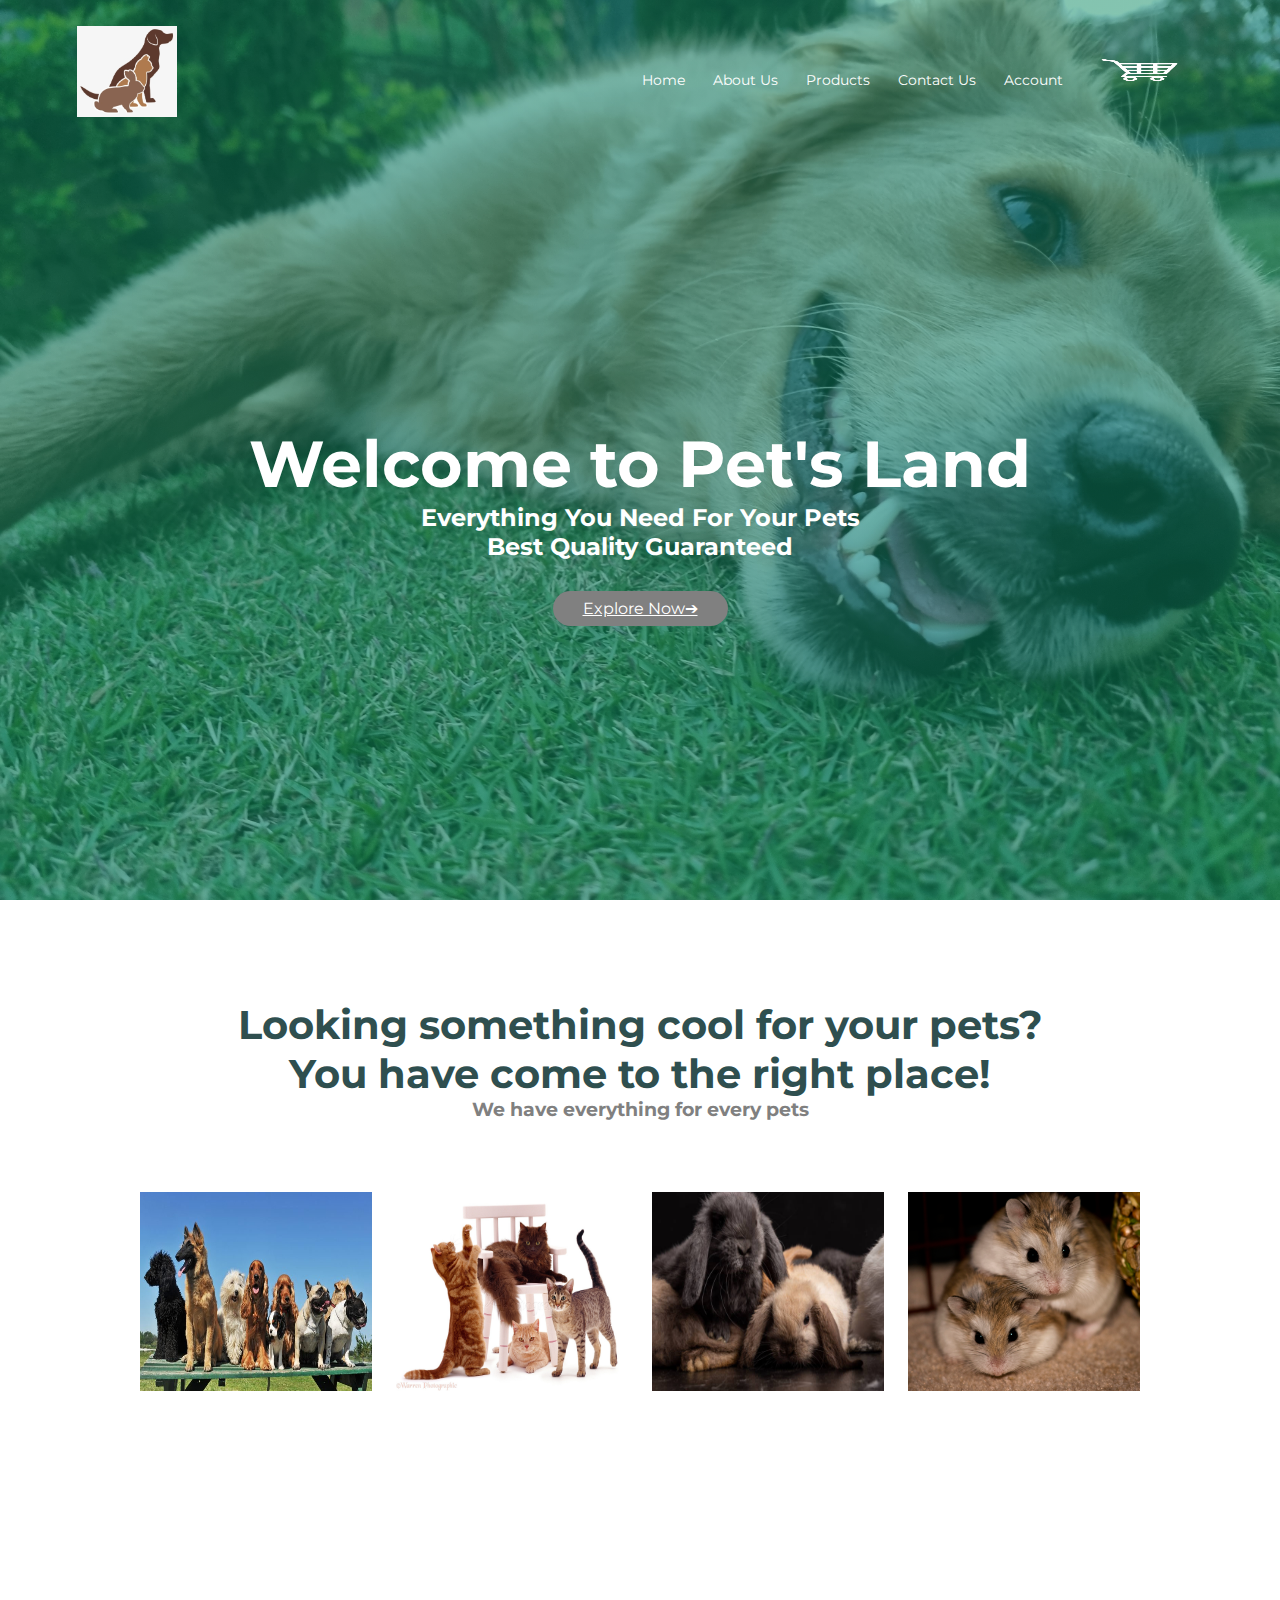
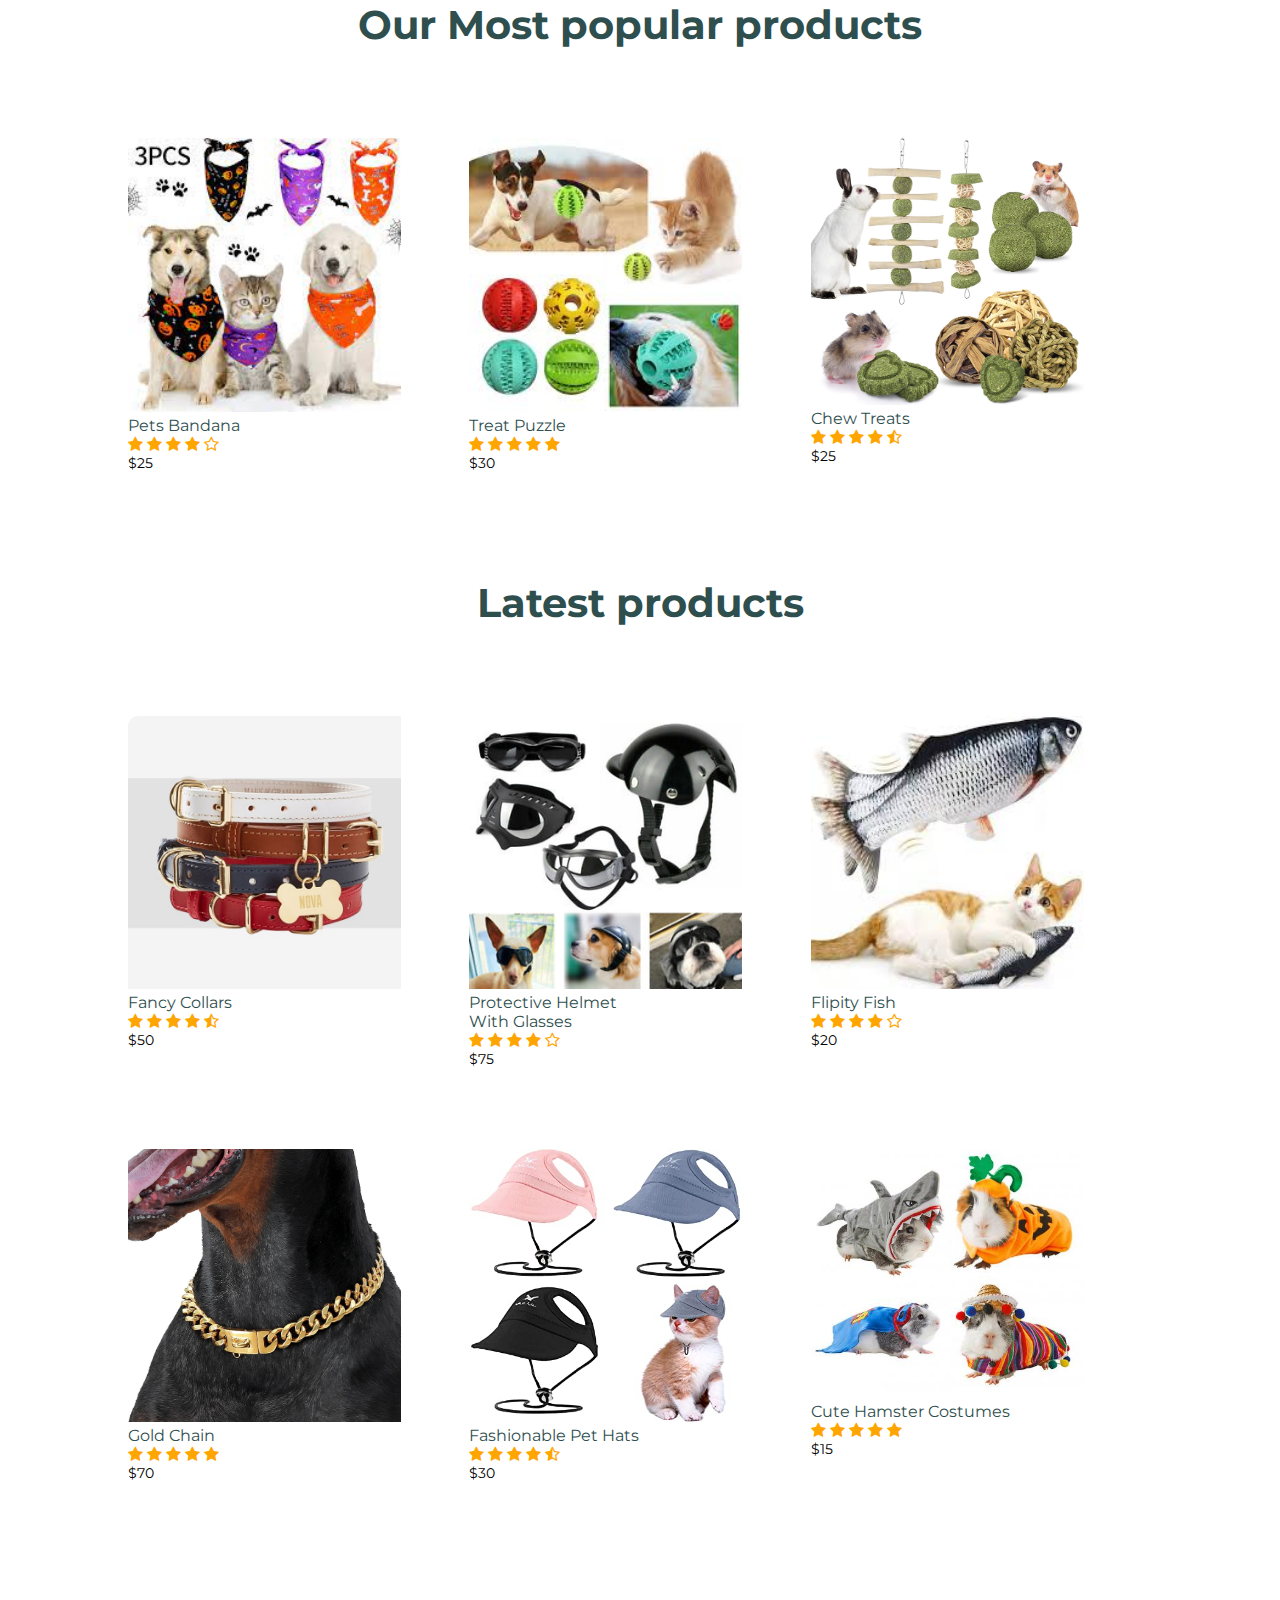
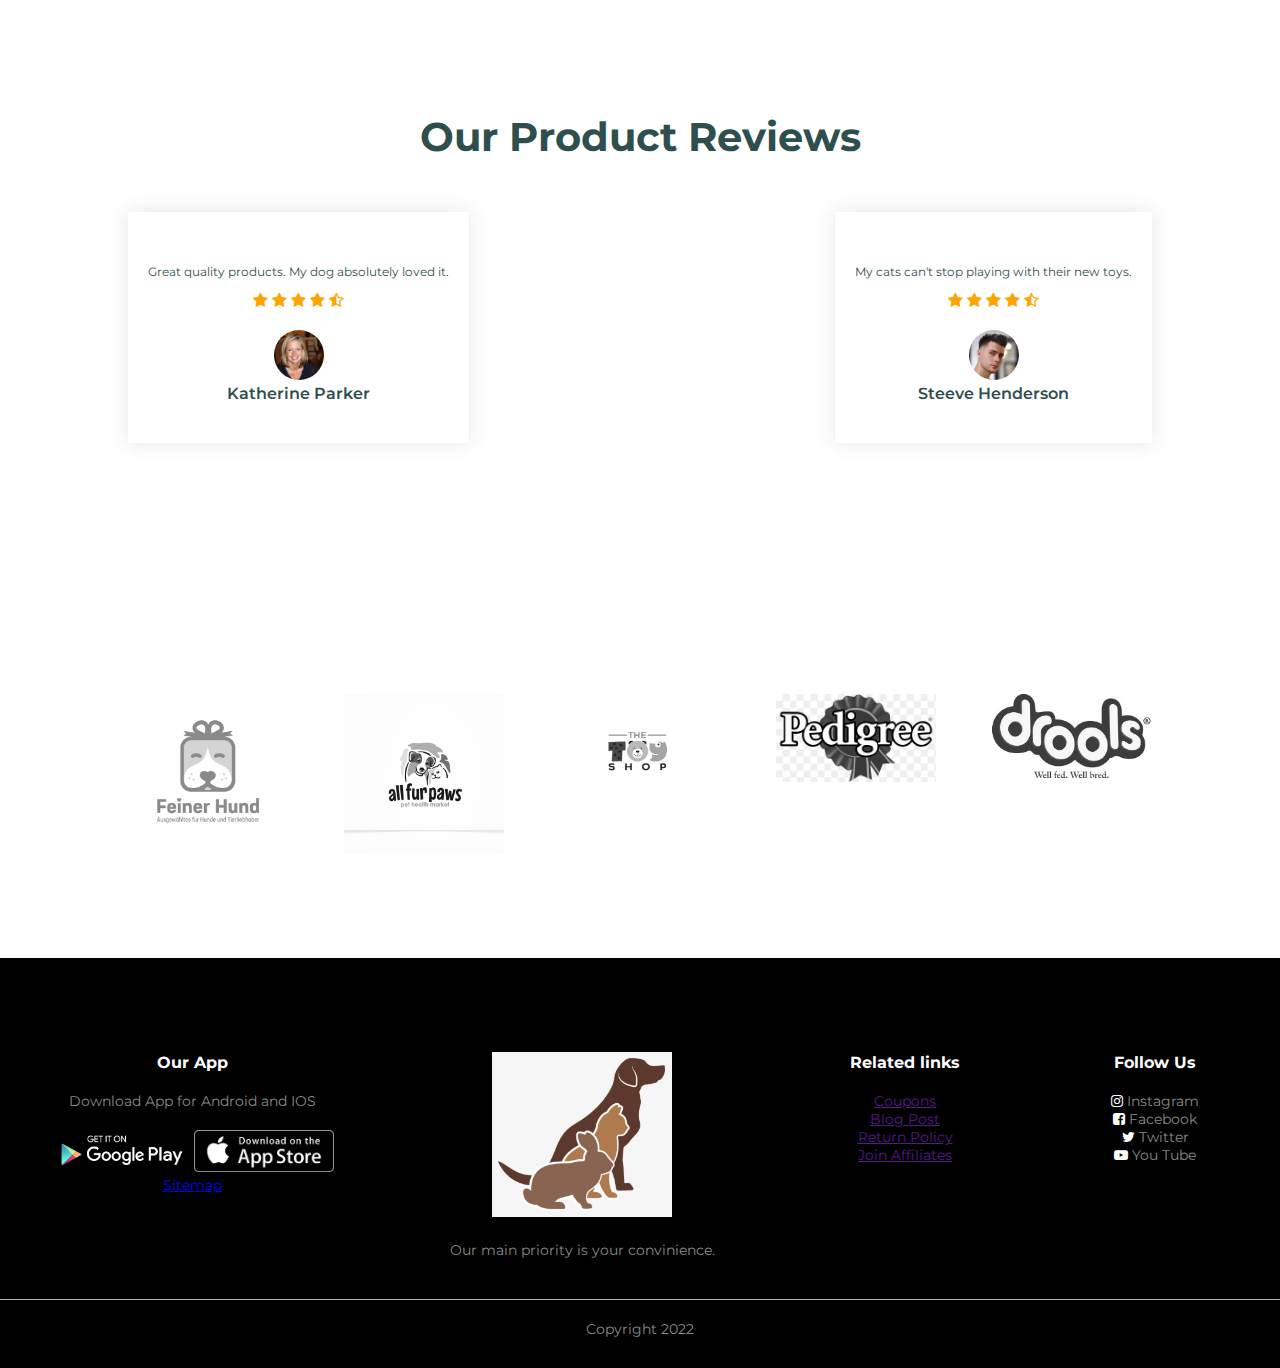
<file: website/index.html>
<!DOCTYPE html>
<html lang ="en">
    <head>
        <meta charset="utf-8">
        <meta http-equiv="X-UA-Compatible" content="IE=edge">
        <meta name="viewport" content="width-device-width, initial-scale=1.0">
        <meta name="author" content="Pramada Shrestha">
        <link rel="stylesheet" href="style.css">
        <link rel="preconnect" href="https://fonts.googleapis.com">
        <link rel="preconnect" href="https://fonts.gstatic.com" crossorigin>
        <link href="https://fonts.googleapis.com/css2?family=Montserrat:wght@500&display=swap" rel="stylesheet">
        <link rel="stylesheet" href="https://stackpath.bootstrapcdn.com/font-awesome/4.7.0/css/font-awesome.min.css">

        <link  rel="stylesheet"  href="https://cdn.jsdelivr.net/npm/swiper@8/swiper-bundle.min.css"/>
        <title>Pets Land</title>
    </head>

    <body>
        <section class="header">
            <nav>
            <a href="index.html"><img src="images/logo.png"></a>
         
            <div class ="navlinks" id="navLinks">
                <i class="fa fa-times" onclick="hideMenu()"></i>
                
                <ul>
                <li><a href="index.html">Home</a></li>
                <li><a href="about.html">About Us</a></li>
                <li><a href="gallery.html">Products</a></li>
                <li><a href="contact.html">Contact Us</a></li>
                <li><a href="account.html">Account</a></li> 
                <li><a href="cart.html"><img src="images/filnalcart.png" width="30px" height="30px"></a></li>
                </ul>
                
            </div>
                
                <i class="fa fa-bars"  onclick="showMenu()"></i>
                
            </nav>
            

            <div class="text-box">
                <h1>Welcome to Pet's Land</h1>
                <h2>Everything You Need For Your Pets<br>
                Best Quality Guaranteed</h2>
                <a href="gallery.html" class="btn">Explore Now&#10132;</a>
            </div>
        </section>

        <section class="pets">
            <h1 style="color:darkslategrey;"> Looking something cool for your pets?<br>You have come to the right place!</h1>
            <h3 style="color:grey;"> We have everything for every pets</h3>
            <div class="row">
                <div class="pets-col">

                    <img src="images/allp.jpg">
                    
                </div>
                <div class="pets-col">
                    
                    <img src="images/allc.jpg">
                    
                </div>
                <div class="pets-col">
                    
                    <img src="images/allr.jpg">
                    
                </div>
                <div class="pets-col">
                    
                    <img src="images/allh.jpg">
                    
                </div>
            </div>
        </section>
        <br>
        <br>


        

        <section class="accessories">
            <h1 align="center" style="color:darkslategrey;">Our Most popular products</h1>
            <br>
            <br>
            <div class="row">

                <div class="accessories-col">
                    <img src="images/da2.jpg">
                    <h4>Pets Bandana</h4>
                    <div class="rating">
                        <i class="fa fa-star" ></i>
                        <i class="fa fa-star" ></i>
                        <i class="fa fa-star" ></i>
                        <i class="fa fa-star" ></i>
                        <i class="fa fa-star-o" ></i>
                    </div>
                    <p>$25</p>

                    <div class="layer">
                        <h2>Shop Now</h2>
                    </div>
                    
                </div>
                <div class="accessories-col">
                    <img src="images/toy6.jpg">
                    <h4>Treat Puzzle</h4>
                    <div class="rating">
                        <i class="fa fa-star" ></i>
                        <i class="fa fa-star" ></i>
                        <i class="fa fa-star" ></i>
                        <i class="fa fa-star" ></i>
                        <i class="fa fa-star" ></i>
                    </div>
                    <p>$30</p>

                    <div class="layer">
                        <h2>Shop Now</h2>
                    </div>
                    
                </div>
                <div class="accessories-col">
                    <img src="images/toy7.jpg">
                    <h4>Chew Treats</h4>
                    <div class="rating">
                        <i class="fa fa-star" ></i>
                        <i class="fa fa-star" ></i>
                        <i class="fa fa-star" ></i>
                        <i class="fa fa-star" ></i>
                        <i class="fa fa-star-half-o"></i>
                    </div>
                    <p>$25</p>

                    <div class="layer">
                        <h2>Shop Now</h2>
                    </div>
                    
                </div>
            </div>
            <br>
            <br>
            <br>
            <br>
            

            <h1 align="center" style="color:darkslategrey;">Latest products</h1>
            <br>
            <br>
            <div class="row">

                <div class="accessories-col">
                    <img src="images/b4.jpg">
                    <h4>Fancy Collars</h4>
                    <div class="rating">
                        <i class="fa fa-star" ></i>
                        <i class="fa fa-star" ></i>
                        <i class="fa fa-star" ></i>
                        <i class="fa fa-star" ></i>
                        <i class="fa fa-star-half-o"></i>
                    </div>
                    <p>$50</p>

                    <div class="layer">
                        <h2>Shop Now</h2>
                    </div>
                    
                </div>
                <div class="accessories-col">
                    <img src="images/da4.jpg">
                    <h4>Protective Helmet<br>
                    With Glasses</h4>
                    <div class="rating">
                        <i class="fa fa-star" ></i>
                        <i class="fa fa-star" ></i>
                        <i class="fa fa-star" ></i>
                        <i class="fa fa-star" ></i>
                        <i class="fa fa-star-o" ></i>
                    </div>
                    <p>$75</p>

                    <div class="layer">
                        <h2>Shop Now</h2>
                    </div>
                    
                </div>
                <div class="accessories-col">
                    <img src="images/toy4.jpg">
                    <h4>Flipity Fish</h4>
                    <div class="rating">
                        <i class="fa fa-star" ></i>
                        <i class="fa fa-star" ></i>
                        <i class="fa fa-star" ></i>
                        <i class="fa fa-star" ></i>
                        <i class="fa fa-star-o"></i>
                    </div>
                    <p>$20</p>

                    <div class="layer">
                        <h2>Shop Now</h2>
                    </div>
                    
                </div>
            </div>
            
            <div class="row">

                <div class="accessories-col">
                    <img src="images/c1.jpg">
                    <h4>Gold Chain</h4>
                    <div class="rating">
                        <i class="fa fa-star" ></i>
                        <i class="fa fa-star" ></i>
                        <i class="fa fa-star" ></i>
                        <i class="fa fa-star" ></i>
                        <i class="fa fa-star" ></i>
                    </div>
                    <p>$70</p>

                    <div class="layer">
                        <h2>Shop Now</h2>
                    </div>
                    
                </div>
                <div class="accessories-col">
                    <img src="images/hat3.jpg">
                    <h4>Fashionable Pet Hats</h4>
                    <div class="rating">
                        <i class="fa fa-star" ></i>
                        <i class="fa fa-star" ></i>
                        <i class="fa fa-star" ></i>
                        <i class="fa fa-star" ></i>
                        <i class="fa fa-star-half-o"></i>
                    </div>
                    <p>$30</p>

                    <div class="layer">
                        <h2>Shop Now</h2>
                    </div>
                    
                </div>
                <div class="accessories-col">
                    <img src="images/hd1.jpg">
                    <h4>Cute Hamster Costumes</h4>
                    <div class="rating">
                        <i class="fa fa-star" ></i>
                        <i class="fa fa-star" ></i>
                        <i class="fa fa-star" ></i>
                        <i class="fa fa-star" ></i>
                        <i class="fa fa-star" ></i>
                    </div>
                    <p>$15</p>

                    <div class="layer">
                        <h2>Shop Now</h2>
                    </div>
                    
                </div>
            </div>

        </section>

        <section class="reviews">
            <div class="rp">
                <h1 align="center" style="color:darkslategrey;">Our Product Reviews</h1>
                <div class="row">
                    <div class="reviews-col">
                       
                        <p>Great quality products.
                            My dog absolutely loved it.
                        </p>
                        <div class="rating">
                            <i class="fa fa-star" ></i>
                            <i class="fa fa-star" ></i>
                            <i class="fa fa-star" ></i>
                            <i class="fa fa-star" ></i>
                            <i class="fa fa-star-half-o"></i>
                        </div>
                        <img src="images/per1.jpg">
                        <h3>Katherine Parker</h3>
                    </div>
                    <div class="reviews-col">
                        
                        <p>My cats can't stop playing with their new toys.
                        </p>
                        <div class="rating">
                            <i class="fa fa-star" ></i>
                            <i class="fa fa-star" ></i>
                            <i class="fa fa-star" ></i>
                            <i class="fa fa-star" ></i>
                            <i class="fa fa-star-half-o"></i>
                        </div>
                        <img src="images/per2.jpg">
                        <h3>Steeve Henderson</h3>
                    </div>

                </div>
            </div>
        </section>

        <section class="brands">
            <div class="brand1">
                <div class="row">
                    <div class="col">
                        <img src="images/logob1.png">
                    </div>

                    <div class="col">
                        <img src="images/logob2.png">
                    </div>

                    <div class="col">
                        <img src="images/logob3.jpg">
                    </div>

                    <div class="col">
                        <img src="images/logob4.png">
                    </div>

                    <div class="col">
                        <img src="images/logob5.jpeg">
                    </div>

                </div>
            </div>
        </section>



        <section class="footer">
            <div class="container">
                <div class="row">
                    <div class="f-col1">
                        
                        <h3>Our App</h3>
                        <p>Download App for Android and IOS</p>
                        <div class="app-logo">
                            <img src="images/play1.png">
                            <img src="images/app.png">
                        </div>
                        <a href="sitemap.html">Sitemap</a>
                    </div>
                    <div class="f-col2">
                        <img src="images/logo.png">
                        <p>Our main priority is your convinience.</p>
                    </div>
                    <div class="f-col3">
                        <h3>Related links</h3>
                        <ul>
                            <li><a href="">Coupons</a></li>
                            <li><a href="">Blog Post</a></li>
                            <li><a href="">Return Policy</a></li>
                            <li><a href="">Join Affiliates</a></li>
                        </ul>
                    </div>
                    <div class="f-col4">
                        <h3>Follow Us</h3>
                        <ul>
                            <li><i class="fa fa-instagram"></i> Instagram</li>
                            <li><i class="fa fa-facebook-square"></i> Facebook</li>
                            <li><i class="fa fa-twitter"></i> Twitter</li>
                            <li><i class="fa fa-youtube-play"></i> You Tube</li>
                        </ul>
                    </div>
                </div>
                <hr>
                <p class="cpr">Copyright 2022</p>
            </div>
            
        </section>
        
        <script>
            var navLinks= document.getElementById("navLinks");
            function showMenu(){
                navLinks.style.right="0";
            }
            function hideMenu(){
                navLinks.style.right="-200px"
            }
        </script>
        
        </script>
    </body>
</html>
</file>
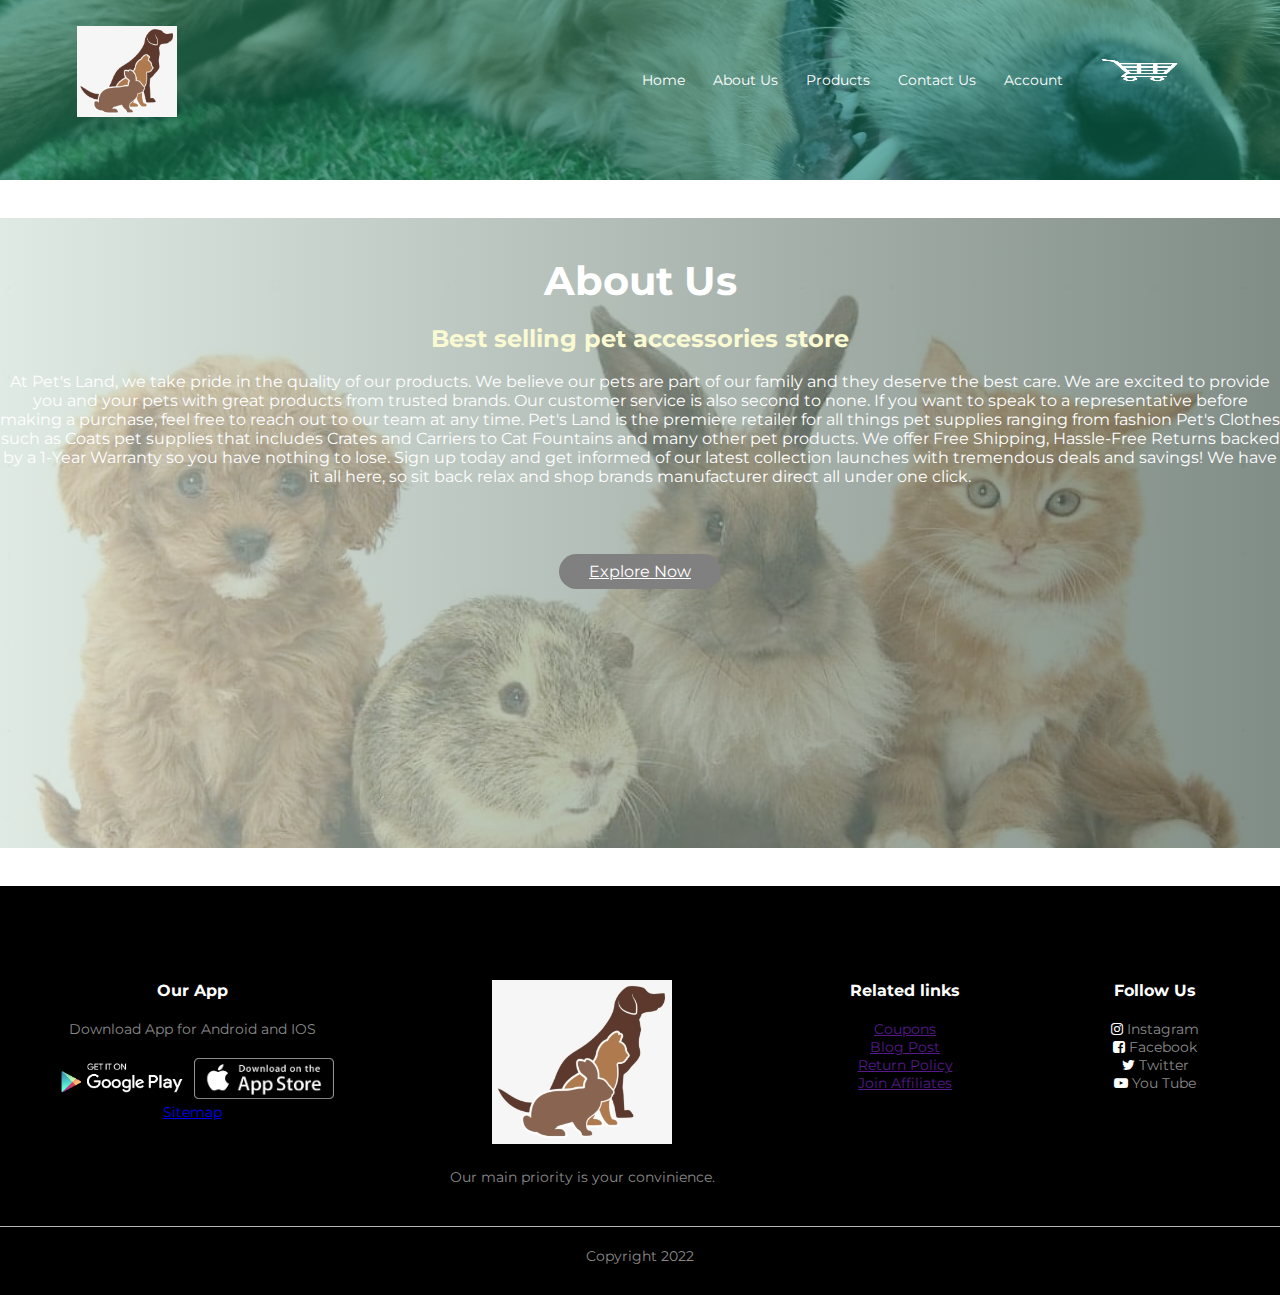
<file: website/about.html>
<!DOCTYPE html>
<html lang ="en">
    <head>
        <meta charset="utf-8">
        <meta http-equiv="X-UA-Compatible" content="IE=edge">
        <meta name="viewport" content="width-device-width, initial-scale=1.0">
        <meta name="author" content="Pramada Shrestha">
        <link rel="stylesheet" href="stylep.css">
        <link rel="preconnect" href="https://fonts.googleapis.com">
        <link rel="preconnect" href="https://fonts.gstatic.com" crossorigin>
        <link href="https://fonts.googleapis.com/css2?family=Montserrat:wght@500&display=swap" rel="stylesheet">
        <link rel="stylesheet" href="https://stackpath.bootstrapcdn.com/font-awesome/4.7.0/css/font-awesome.min.css">

        <title>About Us-Pets Land</title>
    </head>

    <body>
        <section class="header">
            <nav>
            <a href="index.html"><img src="images/logo.png"></a>
         
            <div class ="navlinks" id="navLinks">
                <i class="fa fa-times" onclick="hideMenu()"></i>
                
                <ul>
                <li><a href="index.html">Home</a></li>
                <li><a href="about.html">About Us</a></li>
                <li><a href="gallery.html">Products</a></li>
                <li><a href="contact.html">Contact Us</a></li>
                <li><a href="account.html">Account</a></li> 
                
                <li><a href="cart.html"><img src="images/filnalcart.png" width="30px" height="30px"></a></li>
                
                </ul>
                
            </div>
                
                <i class="fa fa-bars"  onclick="showMenu()"></i>
                
            </nav>
        </section>
        <br>
        <br>
        <div class="sub-header">
            <br>
            <br>
            <h1>About Us</h1>
            <br>
            
            <h2 style="color:lightgoldenrodyellow;">Best selling pet accessories store</h2>
            <br>
            <p>
                At Pet's Land, we take pride in the quality of our products.
                 We believe our pets are part of our family and 
                 they deserve the best 
                 care. We are excited to provide you and your pets with great
                  products from trusted brands. Our customer service is also second 
                  to none. If you want to speak to a representative 
                  before making a purchase, feel free to reach out to our team at 
                  any time.
                  Pet's Land is the premiere retailer for all things pet supplies ranging
                   from fashion Pet's Clothes such as Coats pet supplies that includes Crates 
                    and Carriers to Cat Fountains and many other pet products.
                     We offer Free Shipping, Hassle-Free Returns backed by 
                       a 1-Year Warranty so you have nothing to lose. Sign up today and get informed of
                        our latest collection launches with tremendous deals and savings! We have it all
                         here, so sit back relax and shop brands manufacturer direct all under one click.
            </p>
            <br>
            <br>
            <a href="index.html" class="btn">Explore Now</a>
        </div>
        

        <br>
        <br>
        <section class="footer">
            <div class="container">
                <div class="row">
                    <div class="f-col1">
                        <h3>Our App</h3>
                        <p>Download App for Android and IOS</p>
                        <div class="app-logo">
                            <img src="images/play1.png">
                            <img src="images/app.png">
                        </div>
                        <a href="sitemap.html">Sitemap</a>
                    </div>
                    <div class="f-col2">
                        <img src="images/logo.png">
                        <p>Our main priority is your convinience.</p>
                    </div>
                    <div class="f-col3">
                        <h3>Related links</h3>
                        <ul>
                            <li><a href="">Coupons</a></li>
                            <li><a href="">Blog Post</a></li>
                            <li><a href="">Return Policy</a></li>
                            <li><a href="">Join Affiliates</a></li>
                        </ul>
                    </div>
                    <div class="f-col4">
                        <h3>Follow Us</h3>
                        <ul>
                            <li><i class="fa fa-instagram"></i> Instagram</li>
                            <li><i class="fa fa-facebook-square"></i> Facebook</li>
                            <li><i class="fa fa-twitter"></i> Twitter</li>
                            <li><i class="fa fa-youtube-play"></i> You Tube</li>
                        </ul>
                    </div>
                </div>
                <hr>
                <p class="cpr">Copyright 2022</p>
            </div>
            
        </section>
        
        <script>
            var navLinks= document.getElementById("navLinks");
            function showMenu(){
                navLinks.style.right="0";
            }
            function hideMenu(){
                navLinks.style.right="-200px"
            }
        </script>

        <script>

            var LoginForm = document.getElementById("LoginForm");
            var RegistrationForm = document.getElementById("RegistrationForm");
            var Indicator = document.getElementById("Indicator");
                function register(){
                    RegistrationForm.style.transform="translateX(0px)";
                    LoginForm.style.transform="translateX(0px)";
                }
                function login(){
                    RegistrationForm.style.transform="translateX(300px)";
                    LoginForm.style.transform="translateX(300px)";
                }
        </script>

    </body>
</html>
</file>
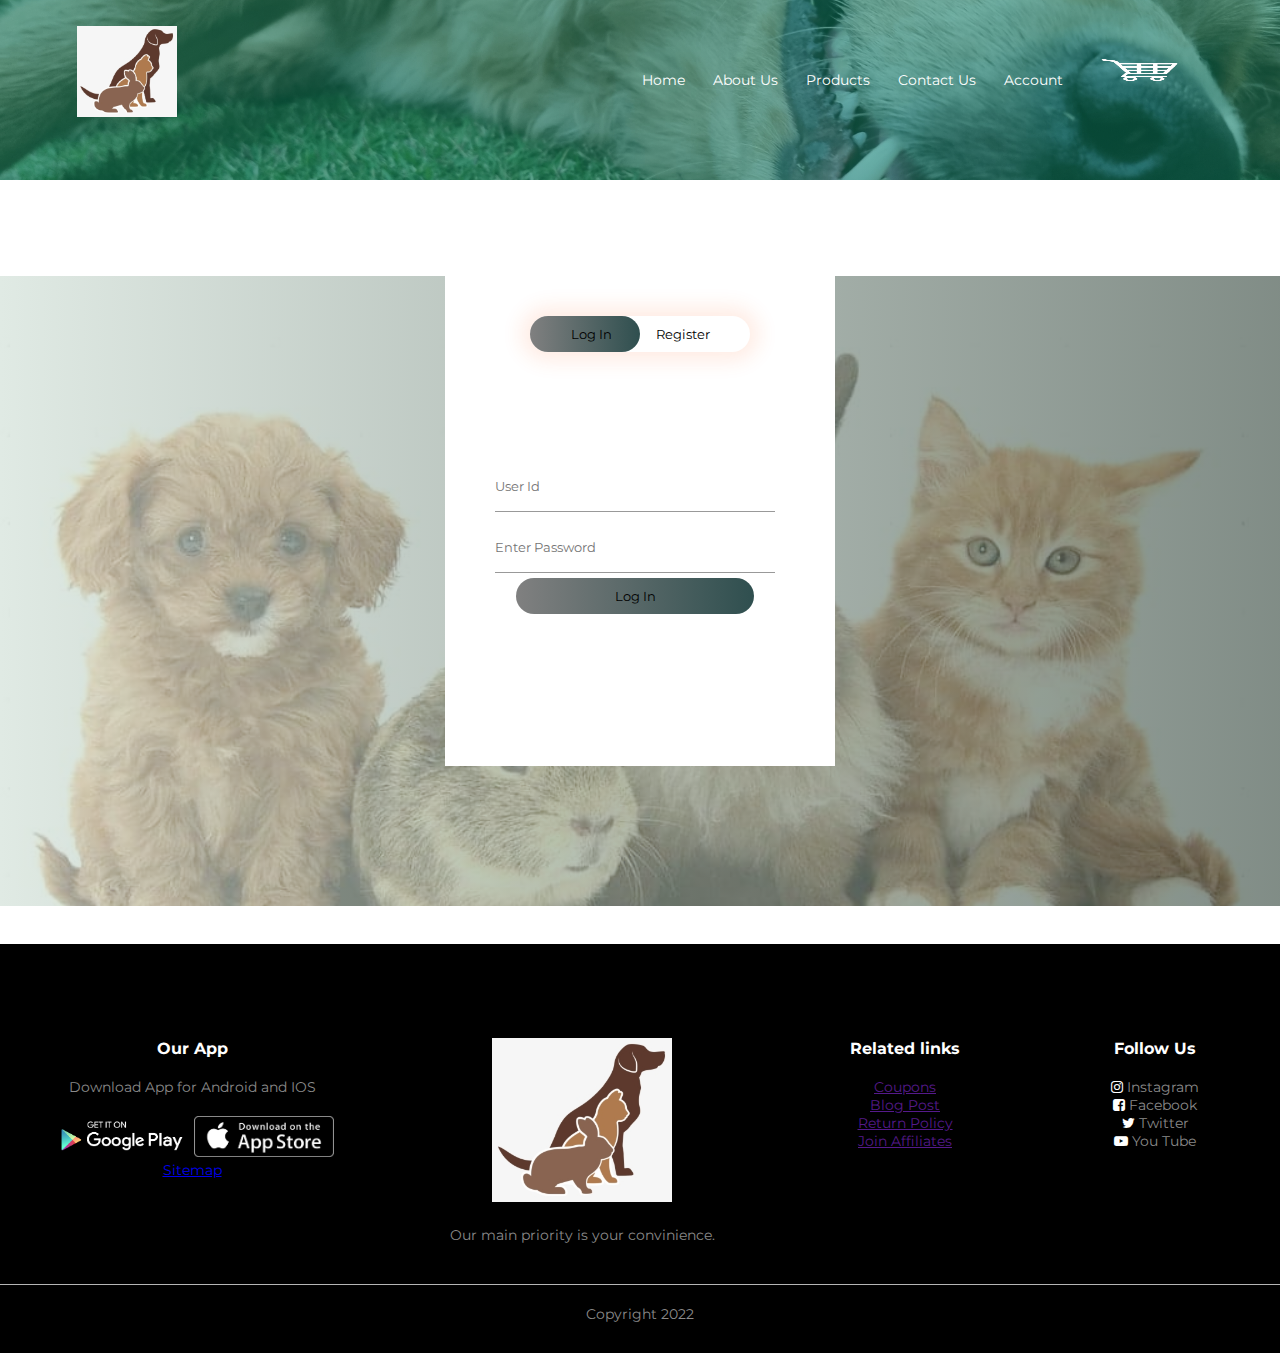
<file: website/account.html>
<!DOCTYPE html>
<html lang ="en">
    <head>
        <meta charset="utf-8">
        <meta http-equiv="X-UA-Compatible" content="IE=edge">
        <meta name="viewport" content="width-device-width, initial-scale=1.0">
        <meta name="author" content="Pramada Shrestha">
        <link rel="stylesheet" href="stylep.css">
        <link rel="preconnect" href="https://fonts.googleapis.com">
        <link rel="preconnect" href="https://fonts.gstatic.com" crossorigin>
        <link href="https://fonts.googleapis.com/css2?family=Montserrat:wght@500&display=swap" rel="stylesheet">
        <link rel="stylesheet" href="https://stackpath.bootstrapcdn.com/font-awesome/4.7.0/css/font-awesome.min.css">

        <title>Account-Pets Land</title>
    </head>

    <body>
        <section class="header">
            <nav>
            <a href="index.html"><img src="images/logo.png"></a>
         
            <div class ="navlinks" id="navLinks">
                <i class="fa fa-times" onclick="hideMenu()"></i>
                
                <ul>
                <li><a href="index.html">Home</a></li>
                <li><a href="about.html">About Us</a></li>
                <li><a href="gallery.html">Products</a></li>
                <li><a href="contact.html">Contact Us</a></li>
                <li><a href="account.html">Account</a></li> 
                
                <li><a href="cart.html"><img src="images/filnalcart.png" width="30px" height="30px"></a></li>
                
                </ul>
                
            </div>
                
                <i class="fa fa-bars"  onclick="showMenu()"></i>
                
            </nav>
        </section>
        <br>
        
        
        <div class="sub-header">
            <div class="form-box">
                <div class="button-box">
                    <div id="btn"></div>
                    <button type="button" class="form-btn" onclick="login()">Log In</button>
                    <button type="button" class="form-btn" onclick="register()">Register</button>
                </div>
                <form id="login" class="input-group">
                    <input type="text" class="input-field" placeholder="User Id" required>
                    <input type="text" class="input-field" placeholder="Enter Password" required>
                    
                    <button type="submit" class="submit-btn">Log In</button>
                </form>
                <form id="register" class="input-group">
                    <input type="text" class="input-field" placeholder="User Id" required>
                    <input type="email" class="input-field" placeholder="Email Address" required>
                    <input type="text" class="input-field" placeholder="Enter Password" required>
                    
                    <button type="submit" class="submit-btn">Register</button>
                </form>
            </div>
            
        </div>
        

        <br>
        <br>
        <section class="footer">
            <div class="container">
                <div class="row">
                    <div class="f-col1">
                        <h3>Our App</h3>
                        <p>Download App for Android and IOS</p>
                        <div class="app-logo">
                            <img src="images/play1.png">
                            <img src="images/app.png">
                        </div>
                        <a href="sitemap.html">Sitemap</a>
                    </div>
                    <div class="f-col2">
                        <img src="images/logo.png">
                        <p>Our main priority is your convinience.</p>
                    </div>
                    <div class="f-col3">
                        <h3>Related links</h3>
                        <ul>
                            <li><a href="">Coupons</a></li>
                            <li><a href="">Blog Post</a></li>
                            <li><a href="">Return Policy</a></li>
                            <li><a href="">Join Affiliates</a></li>
                        </ul>
                    </div>
                    <div class="f-col4">
                        <h3>Follow Us</h3>
                        <ul>
                            <li><i class="fa fa-instagram"></i> Instagram</li>
                            <li><i class="fa fa-facebook-square"></i> Facebook</li>
                            <li><i class="fa fa-twitter"></i> Twitter</li>
                            <li><i class="fa fa-youtube-play"></i> You Tube</li>
                        </ul>
                    </div>
                </div>
                <hr>
                <p class="cpr">Copyright 2022</p>
            </div>
            
        </section>
        
        <script>
            var navLinks= document.getElementById("navLinks");
            function showMenu(){
                navLinks.style.right="0";
            }
            function hideMenu(){
                navLinks.style.right="-200px"
            }

            var x = document.getElementById("login");
            var y = document.getElementById("register");
            var z = document.getElementById("btn");

            function register(){
                x.style.left="-400px";
                y.style.left="50px";
                z.style.left="110px";
            }

            function login(){
                x.style.left="50px";
                y.style.left="450px";
                z.style.left="0px";
            }
        </script>

        

    </body>
</html>
</file>
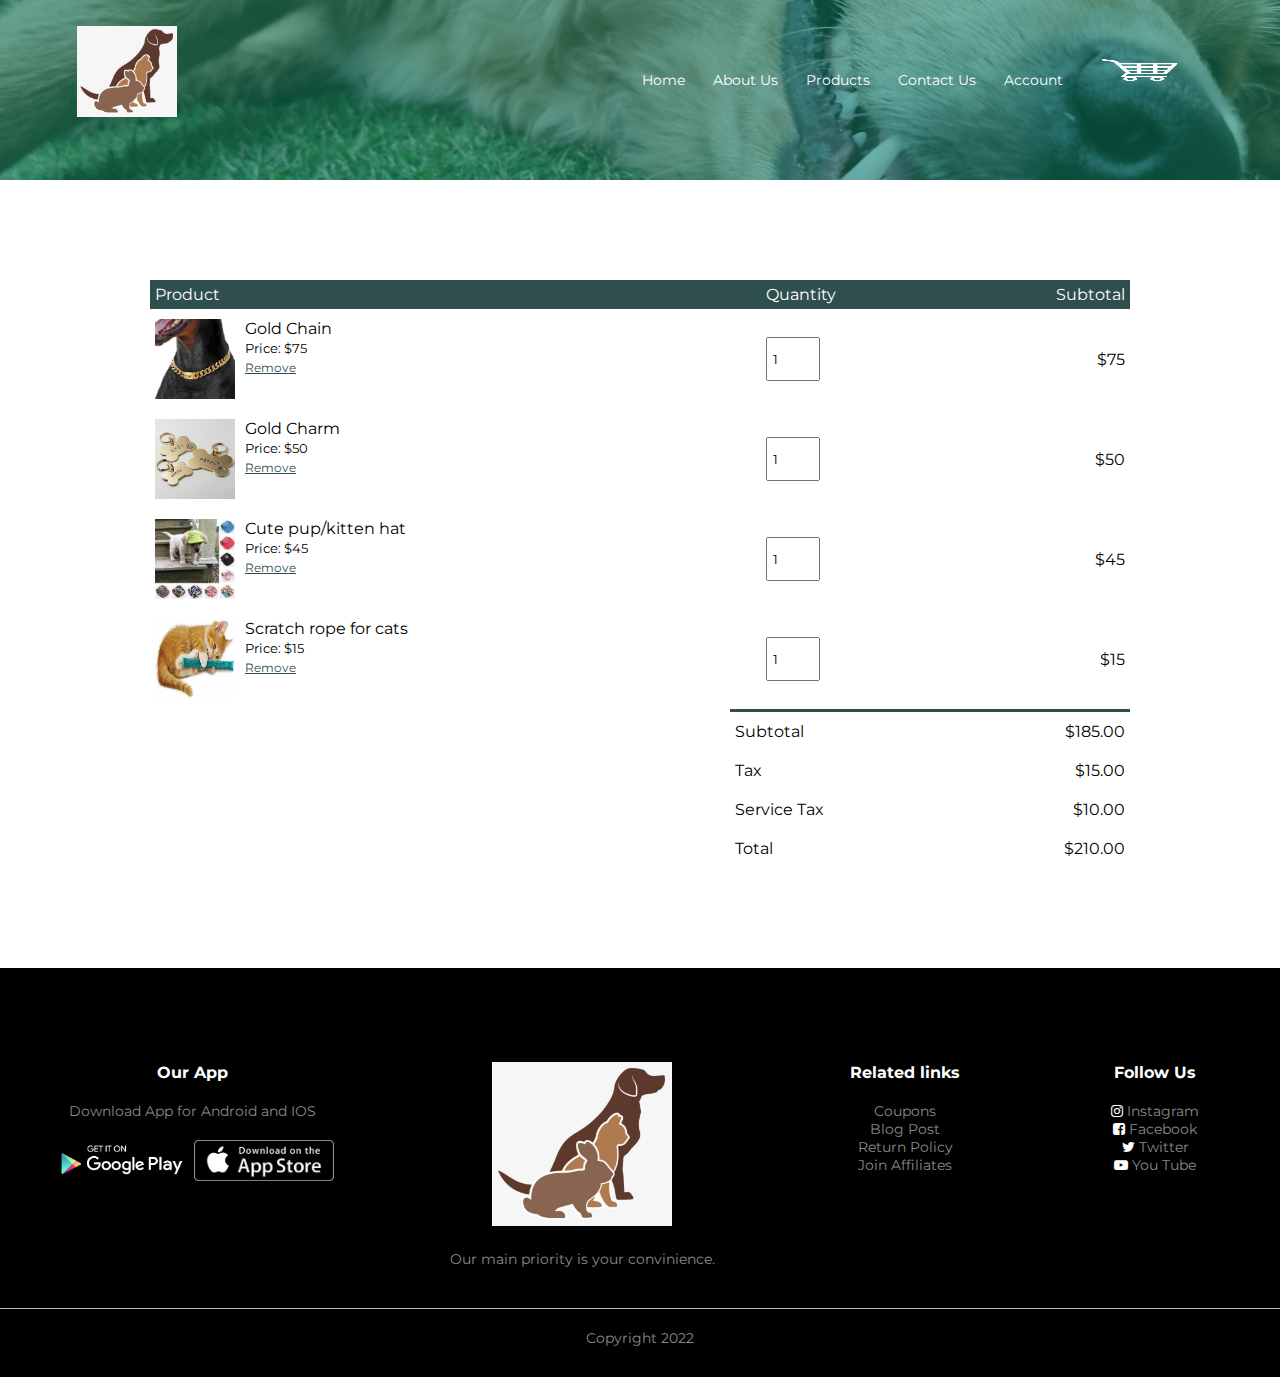
<file: website/cart.html>
<!DOCTYPE html>
<html lang ="en">
    <head>
        <meta charset="utf-8">
        <meta http-equiv="X-UA-Compatible" content="IE=edge">
        <meta name="viewport" content="width-device-width, initial-scale=1.0">
        <meta name="author" content="Pramada Shrestha">
        <link rel="stylesheet" href="stylep.css">
        <link rel="preconnect" href="https://fonts.googleapis.com">
        <link rel="preconnect" href="https://fonts.gstatic.com" crossorigin>
        <link href="https://fonts.googleapis.com/css2?family=Montserrat:wght@500&display=swap" rel="stylesheet">
        <link rel="stylesheet" href="https://stackpath.bootstrapcdn.com/font-awesome/4.7.0/css/font-awesome.min.css">

        <title>Cart-Pets Land</title>
    </head>

    <body>
        <section class="header">
            <nav>
            <a href="index.html"><img src="images/logo.png"></a>
         
            <div class ="navlinks" id="navLinks">
                <i class="fa fa-times" onclick="hideMenu()"></i>
                
                <ul>
                <li><a href="index.html">Home</a></li>
                <li><a href="about.html">About Us</a></li>
                <li><a href="gallery.html">Products</a></li>
                <li><a href="contact.html">Contact Us</a></li>
                <li><a href="account.html">Account</a></li> 
                
                <li><a href="cart.html"><img src="images/filnalcart.png" width="30px" height="30px"></a></li>
                
                </ul>
                
            </div>
                
                <i class="fa fa-bars"  onclick="showMenu()"></i>
                
            </nav>

        </section>

        <div class="container cart">
            <table>
                <tr>
                    <th>Product</th>
                    <th>Quantity</th>
                    <th>Subtotal</th>
                </tr>
                <tr>
                    <td>
                        <div class="cart-info">
                            <img src="images/c1.jpg" width="30%">
                            <div>
                                <p>Gold Chain</p>
                                <small>Price: $75</small>
                                <br>
                                <a href="">Remove</a>
                            </div>
                        </div>
                    </td>
                    <td><input type="number" value="1"></td>
                    <td>$75</td>
                </tr>
                <tr>
                    <td>
                        <div class="cart-info">
                            <img src="images/cp1.jpg" width="30%">
                            <div>
                                <p>Gold Charm</p>
                                <small>Price: $50</small>
                                <br>
                                <a href="">Remove</a>
                            </div>
                        </div>
                    </td>
                    <td><input type="number" value="1"></td>
                    <td>$50</td>
                </tr>
                <tr>
                    <td>
                        <div class="cart-info">
                            <img src="images/hat1.jpg" width="30%">
                            <div>
                                <p>Cute pup/kitten hat</p>
                                <small>Price: $45</small>
                                <br>
                                <a href="">Remove</a>
                            </div>
                        </div>
                    </td>
                    <td><input type="number" value="1"></td>
                    <td>$45</td>
                </tr>
                <tr>
                    <td>
                        <div class="cart-info">
                            <img src="images/toy5.jpg" width="30%">
                            <div>
                                <p>Scratch rope for cats</p>
                                <small>Price: $15</small>
                                <br>
                                <a href="">Remove</a>
                            </div>
                        </div>
                    </td>
                    <td><input type="number" value="1"></td>
                    <td>$15</td>
                </tr>
            </table>

            <div class="total-p">
                <table>
                    <tr>
                        <td>Subtotal</td>
                        <td>$185.00</td>
                    </tr>
                    <tr>
                        <td>Tax</td>
                        <td>$15.00</td>
                    </tr>
                    <tr>
                        <td>Service Tax</td>
                        <td>$10.00</td>
                    </tr>
                    <tr>
                        <td>Total</td>
                        <td>$210.00</td>
                    </tr>
                </table>
            </div>

        </div>
        

        
        

        <section class="footer">
            <div class="container">
                <div class="row">
                    <div class="f-col1">
                        <h3>Our App</h3>
                        <p>Download App for Android and IOS</p>
                        <div class="app-logo">
                            <img src="images/play1.png">
                            <img src="images/app.png">
                        </div>
                    </div>
                    <div class="f-col2">
                        <img src="images/logo.png">
                        <p>Our main priority is your convinience.</p>
                    </div>
                    <div class="f-col3">
                        <h3>Related links</h3>
                        <ul>
                            <li>Coupons</li>
                            <li>Blog Post</li>
                            <li>Return Policy</li>
                            <li>Join Affiliates</li>
                        </ul>
                    </div>
                    <div class="f-col4">
                        <h3>Follow Us</h3>
                        <ul>
                            <li><i class="fa fa-instagram"></i> Instagram</li>
                            <li><i class="fa fa-facebook-square"></i> Facebook</li>
                            <li><i class="fa fa-twitter"></i> Twitter</li>
                            <li><i class="fa fa-youtube-play"></i> You Tube</li>
                        </ul>
                    </div>
                </div>
                <hr>
                <p class="cpr">Copyright 2022</p>
            </div>
            
        </section>
        
        <script>
            var navLinks= document.getElementById("navLinks");
            function showMenu(){
                navLinks.style.right="0";
            }
            function hideMenu(){
                navLinks.style.right="-200px"
            }
        </script>
    </body>
</html>
</file>
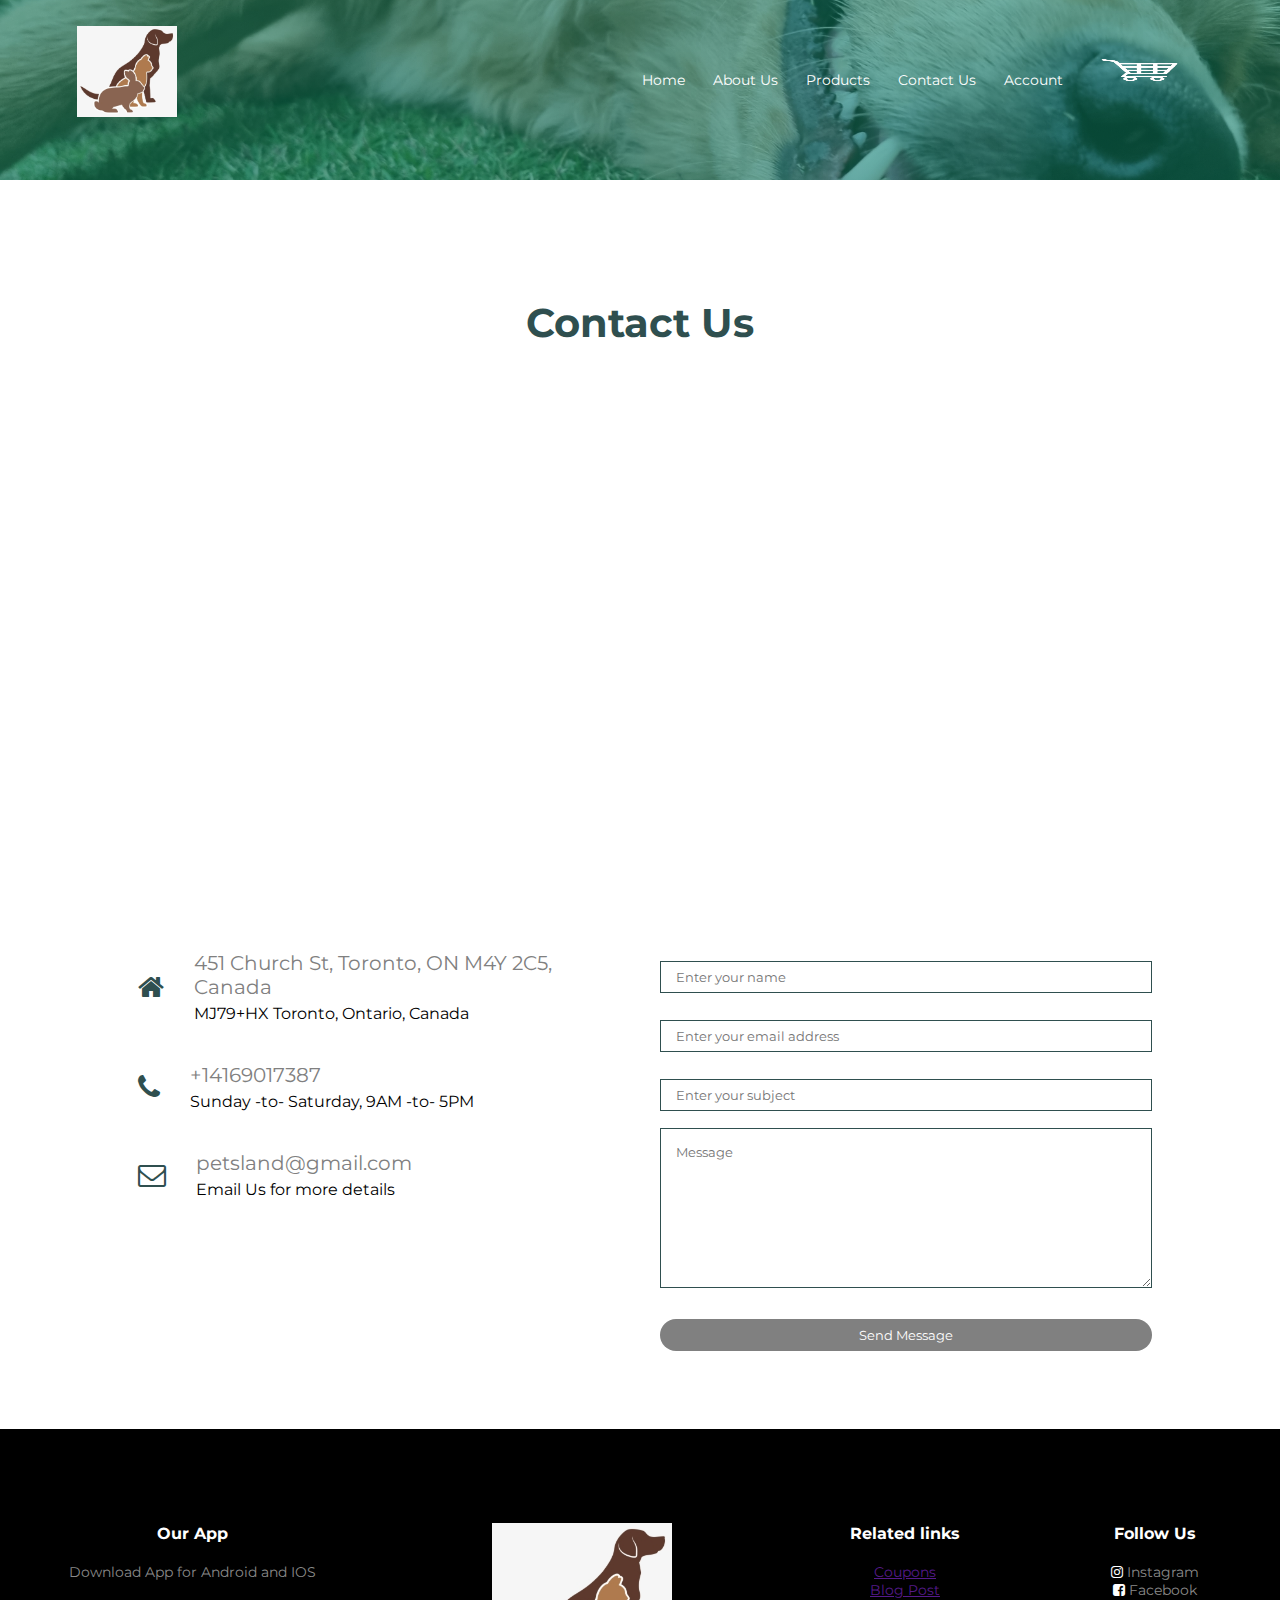
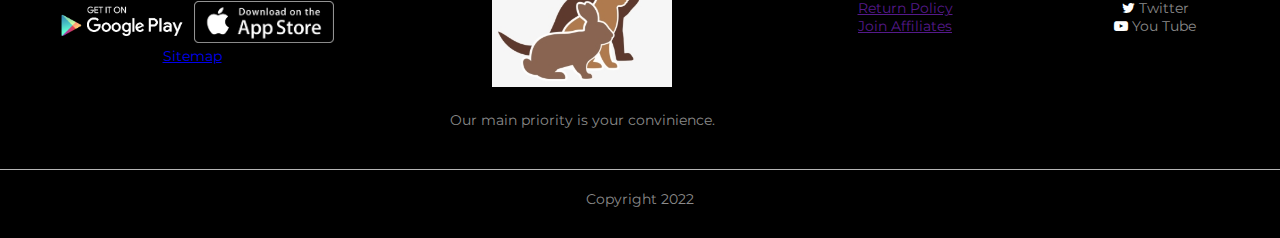
<file: website/contact.html>
<!DOCTYPE html>
<html lang ="en">
    <head>
        <meta charset="utf-8">
        <meta http-equiv="X-UA-Compatible" content="IE=edge">
        <meta name="viewport" content="width-device-width, initial-scale=1.0">
        <meta name="author" content="Pramada Shrestha">
        <link rel="stylesheet" href="stylep.css">
        <link rel="preconnect" href="https://fonts.googleapis.com">
        <link rel="preconnect" href="https://fonts.gstatic.com" crossorigin>
        <link href="https://fonts.googleapis.com/css2?family=Montserrat:wght@500&display=swap" rel="stylesheet">
        <link rel="stylesheet" href="https://stackpath.bootstrapcdn.com/font-awesome/4.7.0/css/font-awesome.min.css">

        <title>Contact Us-Pets Land</title>
    </head>

    <body>
        <section class="header">
            <nav>
            <a href="index.html"><img src="images/logo.png"></a>
         
            <div class ="navlinks" id="navLinks">
                <i class="fa fa-times" onclick="hideMenu()"></i>
                
                <ul>
                <li><a href="index.html">Home</a></li>
                <li><a href="about.html">About Us</a></li>
                <li><a href="gallery.html">Products</a></li>
                <li><a href="contact.html">Contact Us</a></li>
                <li><a href="account.html">Account</a></li> 
                
                <li><a href="cart.html"><img src="images/filnalcart.png" width="30px" height="30px"></a></li>
                
                </ul>
                
            </div>
                
                <i class="fa fa-bars"  onclick="showMenu()"></i>
                
            </nav>
           
        </section>
        

        <div class="location">
            <br>
            <br>
            <h1 style="color:darkslategrey;" align="center">Contact Us</h1>
            <br>
            <iframe src="https://www.google.com/maps/embed?pb=!1m18!1m12!1m3!1d13283159.
            007810889!2d-102.36538661134881!3d37.84535918321112!2m3!1f0!2f0!3f0!3m2!1i1024!
            2i768!4f13.1!3m3!1m2!1s0x89d4cb73339ac84b%3A0xd607a085373984e!2sAll%20Pets!5e0!3m2!1sen!2snp
            !4v1661163104364!5m2!1sen!2snp" width="600" height="450" style="border:0;" allowfullscreen="" 
            loading="lazy" referrerpolicy="no-referrer-when-downgrade"></iframe>
        </div>
        
        <div class="contact-us">
            <div class="row">
                <div class="contact-col">
                    <div><i class="fa fa-home"></i>
                    <span>
                        <h5>451 Church St, Toronto, ON M4Y 2C5, Canada</h5>
                        <p>MJ79+HX Toronto, Ontario, Canada</p>
                    </span></div>

                    <div><i class="fa fa-phone"></i>
                        <span>
                            <h5>+14169017387</h5>
                            <p>Sunday -to- Saturday, 9AM -to- 5PM</p>
                        </span></div>

                        <div><i class="fa fa-envelope-o"></i>
                            <span>
                                <h5>petsland@gmail.com</h5>
                                <p>Email Us for more details</p>
                            </span></div>
                </div>
                <div class="contact-col">
                    <form action="">
                        <input type="text" placeholder="Enter your name" required>
                        <input type="email" placeholder="Enter your email address" required>
                        <input type="text" placeholder="Enter your subject" required>
                        <textarea rows="8" placeholder="Message" required></textarea>
                        <button type="submit" class="btn">Send Message</button>
                    </form>
                </div>
            </div>
        </div>



        <br>
        <br>
        <section class="footer">
            <div class="container">
                <div class="row">
                    <div class="f-col1">
                        <h3>Our App</h3>
                        <p>Download App for Android and IOS</p>
                        <div class="app-logo">
                            <img src="images/play1.png">
                            <img src="images/app.png">
                        </div>
                        <a href="sitemap.html">Sitemap</a>
                    </div>
                    <div class="f-col2">
                        <img src="images/logo.png">
                        <p>Our main priority is your convinience.</p>
                    </div>
                    <div class="f-col3">
                        <h3>Related links</h3>
                        <ul>
                            <li><a href="">Coupons</a></li>
                            <li><a href="">Blog Post</a></li>
                            <li><a href="">Return Policy</a></li>
                            <li><a href="">Join Affiliates</a></li>
                        </ul>
                    </div>
                    <div class="f-col4">
                        <h3>Follow Us</h3>
                        <ul>
                            <li><i class="fa fa-instagram"></i> Instagram</li>
                            <li><i class="fa fa-facebook-square"></i> Facebook</li>
                            <li><i class="fa fa-twitter"></i> Twitter</li>
                            <li><i class="fa fa-youtube-play"></i> You Tube</li>
                        </ul>
                    </div>
                </div>
                <hr>
                <p class="cpr">Copyright 2022</p>
            </div>
            
        </section>
        
        <script>
            var navLinks= document.getElementById("navLinks");
            function showMenu(){
                navLinks.style.right="0";
            }
            function hideMenu(){
                navLinks.style.right="-200px"
            }
        </script>

        <script>

            var LoginForm = document.getElementById("LoginForm");
            var RegistrationForm = document.getElementById("RegistrationForm");
            var Indicator = document.getElementById("Indicator");
                function register(){
                    RegistrationForm.style.transform="translateX(0px)";
                    LoginForm.style.transform="translateX(0px)";
                }
                function login(){
                    RegistrationForm.style.transform="translateX(300px)";
                    LoginForm.style.transform="translateX(300px)";
                }
        </script>

    </body>
</html>
</file>
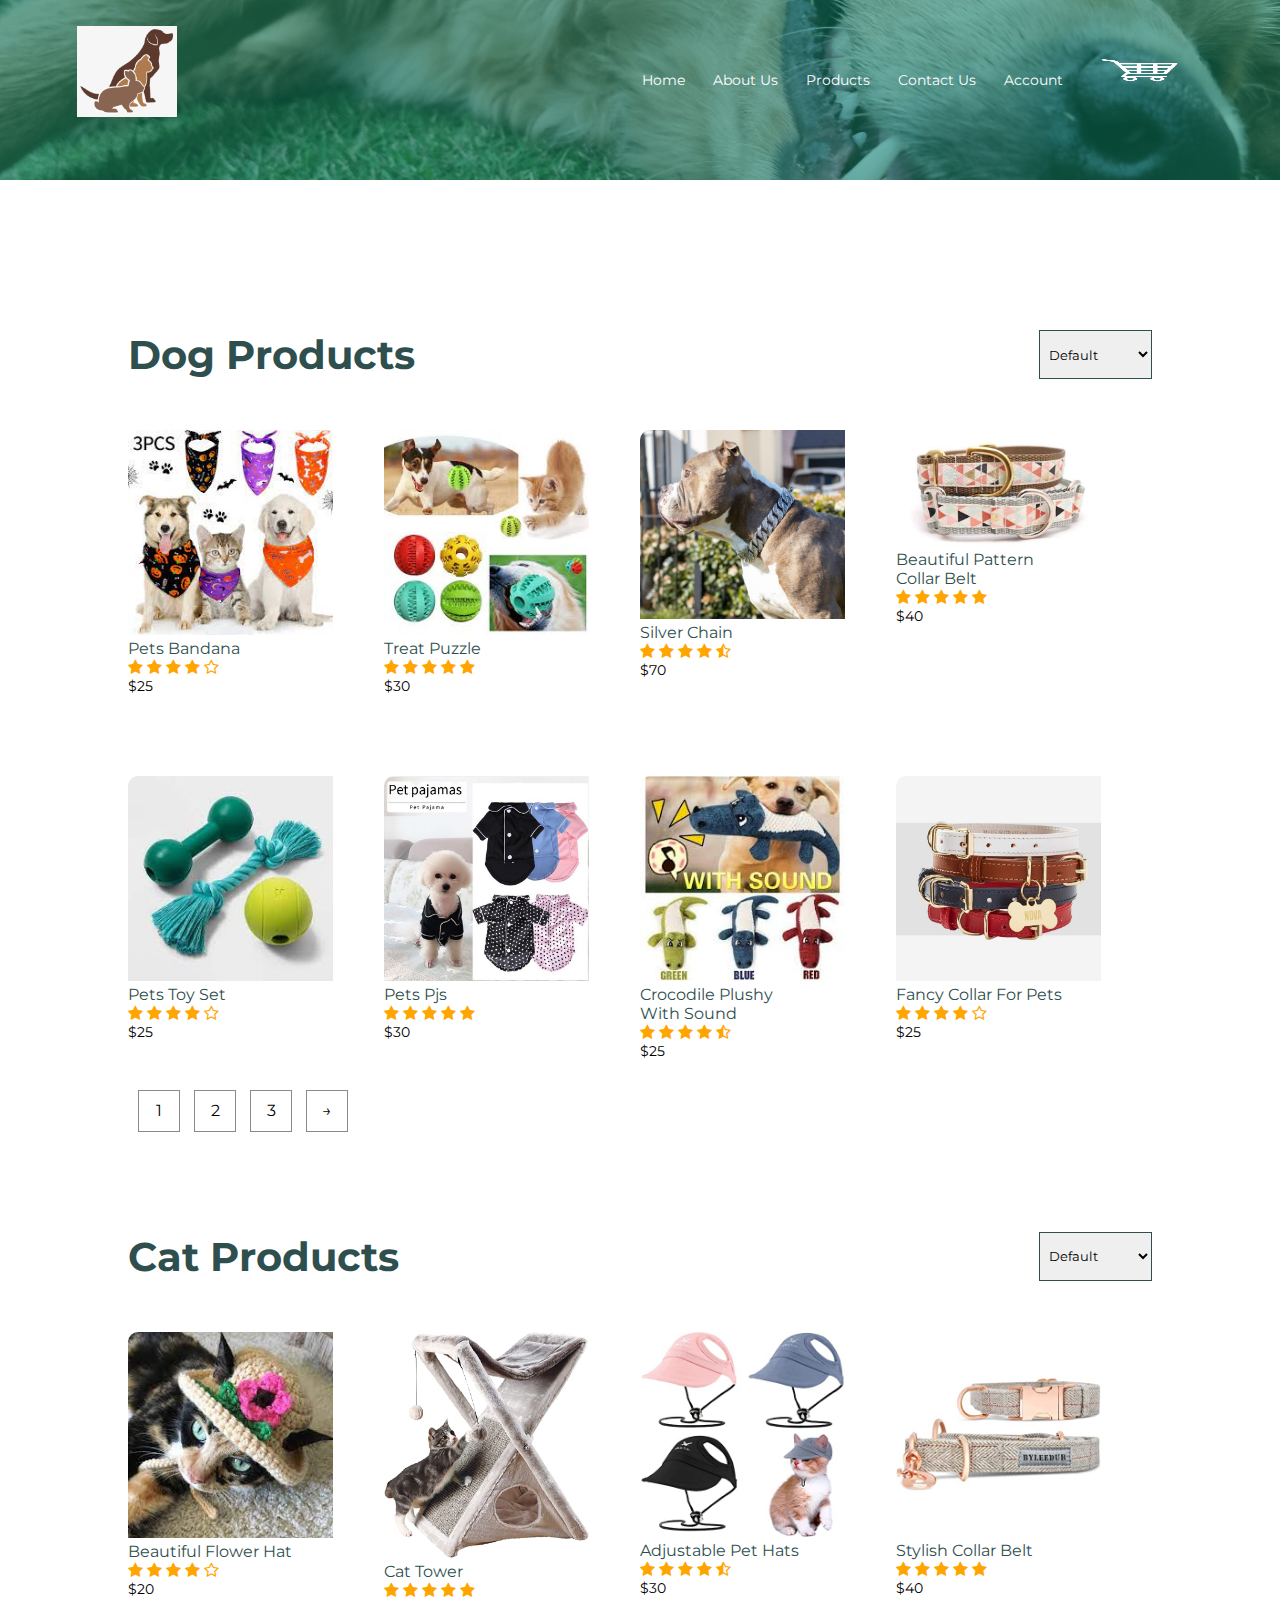
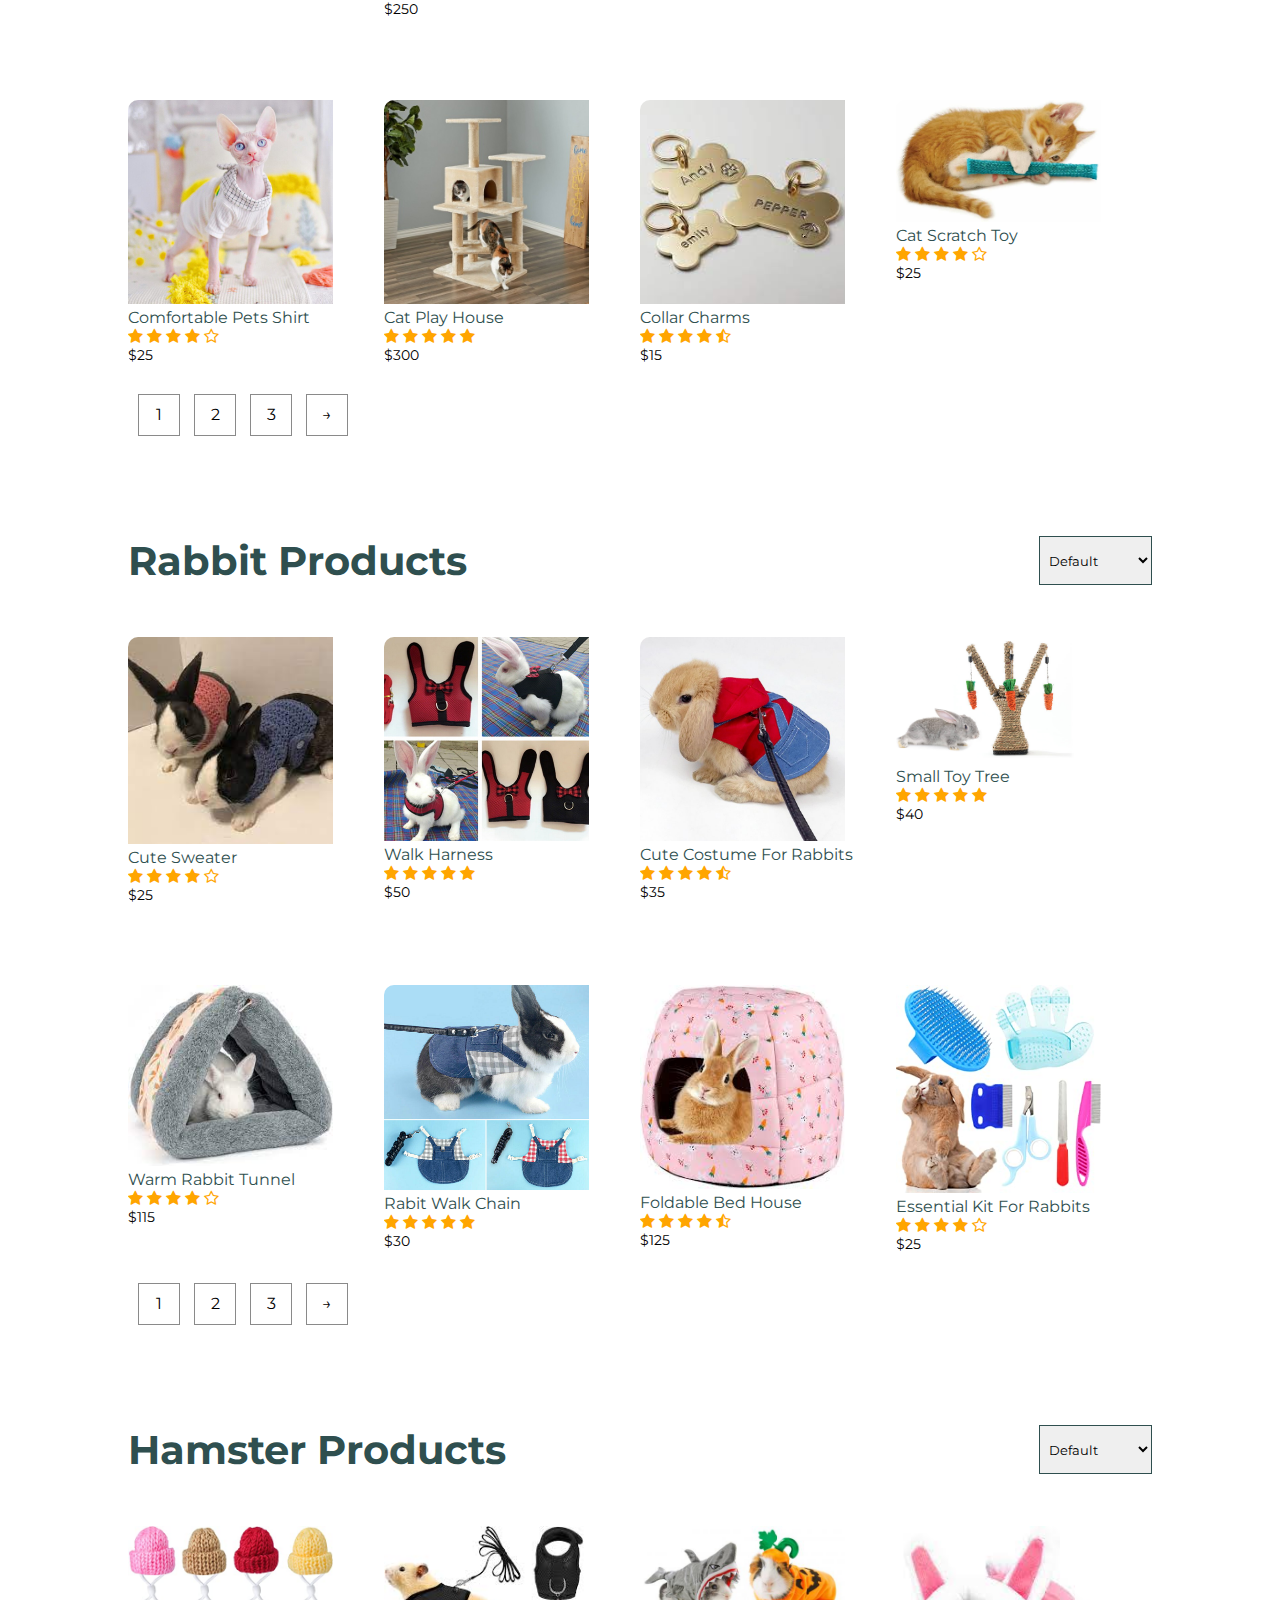
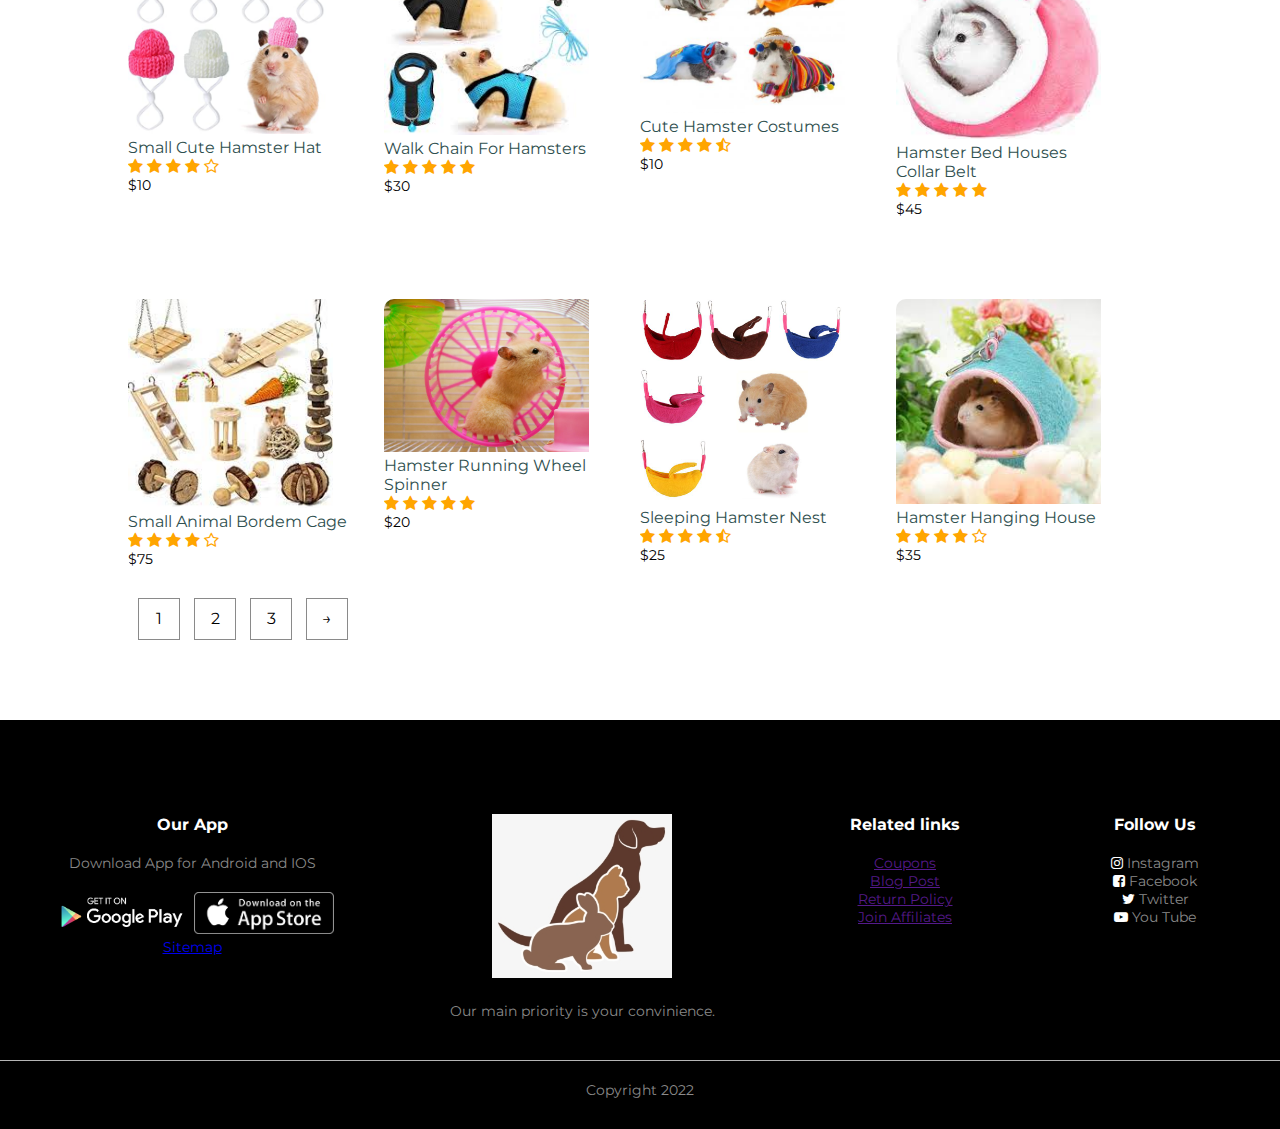
<file: website/gallery.html>
<!DOCTYPE html>
<html lang ="en">
    <head>
        <meta charset="utf-8">
        <meta http-equiv="X-UA-Compatible" content="IE=edge">
        <meta name="viewport" content="width-device-width, initial-scale=1.0">
        <meta name="author" content="Pramada Shrestha">
        <link rel="stylesheet" href="stylep.css">
        <link rel="preconnect" href="https://fonts.googleapis.com">
        <link rel="preconnect" href="https://fonts.gstatic.com" crossorigin>
        <link href="https://fonts.googleapis.com/css2?family=Montserrat:wght@500&display=swap" rel="stylesheet">
        <link rel="stylesheet" href="https://stackpath.bootstrapcdn.com/font-awesome/4.7.0/css/font-awesome.min.css">

        <title>Products-Pets Land</title>
    </head>

    <body>
        <section class="header">
            <nav>
            <a href="index.html"><img src="images/logo.png"></a>
         
            <div class ="navlinks" id="navLinks">
                <i class="fa fa-times" onclick="hideMenu()"></i>
                
                <ul>
                <li><a href="index.html">Home</a></li>
                <li><a href="about.html">About Us</a></li>
                <li><a href="gallery.html">Products</a></li>
                <li><a href="contact.html">Contact Us</a></li>
                <li><a href="account.html">Account</a></li> 
                
                <li><a href="cart.html"><img src="images/filnalcart.png" width="0px" height="30px"></a></li>
                
                </ul>
                
            </div>
                
                <i class="fa fa-bars"  onclick="showMenu()"></i>
                
            </nav>

        </section>

    
        <section class="accessories">
            
            <div class="row r2">
                <h1 style="color:darkslategrey;"> Dog Products</h1>
                <select>
                    <option>Default</option>
                    <option>Sort by size</option>
                    <option>Sort by price</option>
                </select>
            </div>
            <div class="row">

                <div class="accessories-col">
                    <img src="images/da2.jpg">
                    <h4>Pets Bandana</h4>
                    <div class="rating">
                        <i class="fa fa-star" ></i>
                        <i class="fa fa-star" ></i>
                        <i class="fa fa-star" ></i>
                        <i class="fa fa-star" ></i>
                        <i class="fa fa-star-o" ></i>
                    </div>
                    <p>$25</p>

                    <div class="layer">
                        <h2>Shop Now</h2>
                    </div>
                    
                </div>
                <div class="accessories-col">
                    <img src="images/toy6.jpg">
                    <h4>Treat Puzzle</h4>
                    <div class="rating">
                        <i class="fa fa-star" ></i>
                        <i class="fa fa-star" ></i>
                        <i class="fa fa-star" ></i>
                        <i class="fa fa-star" ></i>
                        <i class="fa fa-star" ></i>
                    </div>
                    <p>$30</p>

                    <div class="layer">
                        <h2>Shop Now</h2>
                    </div>
                    
                </div>
                <div class="accessories-col">
                    <img src="images/c2.jpg">
                    <h4>Silver Chain</h4>
                    <div class="rating">
                        <i class="fa fa-star" ></i>
                        <i class="fa fa-star" ></i>
                        <i class="fa fa-star" ></i>
                        <i class="fa fa-star" ></i>
                        <i class="fa fa-star-half-o"></i>
                    </div>
                    <p>$70</p>

                    <div class="layer">
                        <h2>Shop Now</h2>
                    </div>
                    
                </div>

                <div class="accessories-col">
                    <img src="images/b3.jpg">
                    <h4>Beautiful Pattern<br>
                    Collar Belt</h4>
                    <div class="rating">
                        <i class="fa fa-star" ></i>
                        <i class="fa fa-star" ></i>
                        <i class="fa fa-star" ></i>
                        <i class="fa fa-star" ></i>
                        <i class="fa fa-star" ></i>
                    </div>
                    <p>$40</p>

                    <div class="layer">
                        <h2>Shop Now</h2>
                    </div>
                </div>    
            </div>

            <div class="row">

                <div class="accessories-col">
                    <img src="images/toy1.jpg">
                    <h4>Pets Toy Set</h4>
                    <div class="rating">
                        <i class="fa fa-star" ></i>
                        <i class="fa fa-star" ></i>
                        <i class="fa fa-star" ></i>
                        <i class="fa fa-star" ></i>
                        <i class="fa fa-star-o" ></i>
                    </div>
                    <p>$25</p>

                    <div class="layer">
                        <h2>Shop Now</h2>
                    </div>
                    
                </div>
                <div class="accessories-col">
                    <img src="images/d3.jpg">
                    <h4>Pets Pjs</h4>
                    <div class="rating">
                        <i class="fa fa-star" ></i>
                        <i class="fa fa-star" ></i>
                        <i class="fa fa-star" ></i>
                        <i class="fa fa-star" ></i>
                        <i class="fa fa-star" ></i>
                    </div>
                    <p>$30</p>

                    <div class="layer">
                        <h2>Shop Now</h2>
                    </div>
                    
                </div>
                <div class="accessories-col">
                    <img src="images/toy3.jpg">
                    <h4>Crocodile Plushy<br>With Sound</h4>
                    <div class="rating">
                        <i class="fa fa-star" ></i>
                        <i class="fa fa-star" ></i>
                        <i class="fa fa-star" ></i>
                        <i class="fa fa-star" ></i>
                        <i class="fa fa-star-half-o"></i>
                    </div>
                    <p>$25</p>

                    <div class="layer">
                        <h2>Shop Now</h2>
                    </div>
                    
                </div>

                <div class="accessories-col">
                    <img src="images/b4.jpg">
                    <h4>Fancy Collar For Pets</h4>
                    <div class="rating">
                        <i class="fa fa-star" ></i>
                        <i class="fa fa-star" ></i>
                        <i class="fa fa-star" ></i>
                        <i class="fa fa-star" ></i>
                        <i class="fa fa-star-o" ></i>
                    </div>
                    <p>$25</p>

                    <div class="layer">
                        <h2>Shop Now</h2>
                    </div>
                </div>    
            </div>

            <div class="page-btn">
                <span>1</span>
                <span>2</span>
                <span>3</span>
                <span>&#8594;</span>
            </div>

            <div class="row r2">
                <h1 style="color:darkslategrey;">Cat Products</h1>
                <select>
                    <option>Default</option>
                    <option>Sort by size</option>
                    <option>Sort by price</option>
                </select>
            </div>
            <div class="row">

                <div class="accessories-col">
                    <img src="images/hat5.jpg">
                    <h4>Beautiful Flower Hat</h4>
                    <div class="rating">
                        <i class="fa fa-star" ></i>
                        <i class="fa fa-star" ></i>
                        <i class="fa fa-star" ></i>
                        <i class="fa fa-star" ></i>
                        <i class="fa fa-star-o" ></i>
                    </div>
                    <p>$20</p>

                    <div class="layer">
                        <h2>Shop Now</h2>
                    </div>
                    
                </div>
                <div class="accessories-col">
                    <img src="images/cath.jpg">
                    <h4>Cat Tower</h4>
                    <div class="rating">
                        <i class="fa fa-star" ></i>
                        <i class="fa fa-star" ></i>
                        <i class="fa fa-star" ></i>
                        <i class="fa fa-star" ></i>
                        <i class="fa fa-star" ></i>
                    </div>
                    <p>$250</p>

                    <div class="layer">
                        <h2>Shop Now</h2>
                    </div>
                    
                </div>
                <div class="accessories-col">
                    <img src="images/hat3.jpg">
                    <h4>Adjustable Pet Hats</h4>
                    <div class="rating">
                        <i class="fa fa-star" ></i>
                        <i class="fa fa-star" ></i>
                        <i class="fa fa-star" ></i>
                        <i class="fa fa-star" ></i>
                        <i class="fa fa-star-half-o"></i>
                    </div>
                    <p>$30</p>

                    <div class="layer">
                        <h2>Shop Now</h2>
                    </div>
                    
                </div>

                <div class="accessories-col">
                    <img src="images/b2.jpg">
                    <h4>Stylish Collar Belt</h4>
                    <div class="rating">
                        <i class="fa fa-star" ></i>
                        <i class="fa fa-star" ></i>
                        <i class="fa fa-star" ></i>
                        <i class="fa fa-star" ></i>
                        <i class="fa fa-star" ></i>
                    </div>
                    <p>$40</p>

                    <div class="layer">
                        <h2>Shop Now</h2>
                    </div>
                </div>    
            </div>

            <div class="row">

                <div class="accessories-col">
                    <img src="images/cd4.jpg">
                    <h4>Comfortable Pets Shirt</h4>
                    <div class="rating">
                        <i class="fa fa-star" ></i>
                        <i class="fa fa-star" ></i>
                        <i class="fa fa-star" ></i>
                        <i class="fa fa-star" ></i>
                        <i class="fa fa-star-o" ></i>
                    </div>
                    <p>$25</p>

                    <div class="layer">
                        <h2>Shop Now</h2>
                    </div>
                    
                </div>
                <div class="accessories-col">
                    <img src="images/ch.jpg">
                    <h4>Cat Play House</h4>
                    <div class="rating">
                        <i class="fa fa-star" ></i>
                        <i class="fa fa-star" ></i>
                        <i class="fa fa-star" ></i>
                        <i class="fa fa-star" ></i>
                        <i class="fa fa-star" ></i>
                    </div>
                    <p>$300</p>

                    <div class="layer">
                        <h2>Shop Now</h2>
                    </div>
                    
                </div>
                <div class="accessories-col">
                    <img src="images/cp1.jpg">
                    <h4>Collar Charms</h4>
                    <div class="rating">
                        <i class="fa fa-star" ></i>
                        <i class="fa fa-star" ></i>
                        <i class="fa fa-star" ></i>
                        <i class="fa fa-star" ></i>
                        <i class="fa fa-star-half-o"></i>
                    </div>
                    <p>$15</p>

                    <div class="layer">
                        <h2>Shop Now</h2>
                    </div>
                    
                </div>

                <div class="accessories-col">
                    <img src="images/toy5.jpg">
                    <h4>Cat Scratch Toy</h4>
                    <div class="rating">
                        <i class="fa fa-star" ></i>
                        <i class="fa fa-star" ></i>
                        <i class="fa fa-star" ></i>
                        <i class="fa fa-star" ></i>
                        <i class="fa fa-star-o" ></i>
                    </div>
                    <p>$25</p>

                    <div class="layer">
                        <h2>Shop Now</h2>
                    </div>
                </div>    
            </div>

            <div class="page-btn">
                <span>1</span>
                <span>2</span>
                <span>3</span>
                <span>&#8594;</span>
            </div>

            <div class="row r2">
                <h1 style="color:darkslategrey;">Rabbit Products</h1>
                <select>
                    <option>Default</option>
                    <option>Sort by size</option>
                    <option>Sort by price</option>
                </select>
            </div>
            <div class="row">

                <div class="accessories-col">
                    <img src="images/rd2.jpg">
                    <h4>Cute Sweater</h4>
                    <div class="rating">
                        <i class="fa fa-star" ></i>
                        <i class="fa fa-star" ></i>
                        <i class="fa fa-star" ></i>
                        <i class="fa fa-star" ></i>
                        <i class="fa fa-star-o" ></i>
                    </div>
                    <p>$25</p>

                    <div class="layer">
                        <h2>Shop Now</h2>
                    </div>
                    
                </div>
                <div class="accessories-col">
                    <img src="images/rd3.jpg">
                    <h4>Walk Harness</h4>
                    <div class="rating">
                        <i class="fa fa-star" ></i>
                        <i class="fa fa-star" ></i>
                        <i class="fa fa-star" ></i>
                        <i class="fa fa-star" ></i>
                        <i class="fa fa-star" ></i>
                    </div>
                    <p>$50</p>

                    <div class="layer">
                        <h2>Shop Now</h2>
                    </div>
                    
                </div>
                <div class="accessories-col">
                    <img src="images/rd1.jpeg">
                    <h4>Cute Costume For Rabbits</h4>
                    <div class="rating">
                        <i class="fa fa-star" ></i>
                        <i class="fa fa-star" ></i>
                        <i class="fa fa-star" ></i>
                        <i class="fa fa-star" ></i>
                        <i class="fa fa-star-half-o"></i>
                    </div>
                    <p>$35</p>

                    <div class="layer">
                        <h2>Shop Now</h2>
                    </div>
                    
                </div>

                <div class="accessories-col">
                    <img src="images/rd5.jpg">
                    <h4>Small Toy Tree</h4>
                    <div class="rating">
                        <i class="fa fa-star" ></i>
                        <i class="fa fa-star" ></i>
                        <i class="fa fa-star" ></i>
                        <i class="fa fa-star" ></i>
                        <i class="fa fa-star" ></i>
                    </div>
                    <p>$40</p>

                    <div class="layer">
                        <h2>Shop Now</h2>
                    </div>
                </div>    
            </div>

            <div class="row">

                <div class="accessories-col">
                    <img src="images/rd6.jpg">
                    <h4>Warm Rabbit Tunnel</h4>
                    <div class="rating">
                        <i class="fa fa-star" ></i>
                        <i class="fa fa-star" ></i>
                        <i class="fa fa-star" ></i>
                        <i class="fa fa-star" ></i>
                        <i class="fa fa-star-o" ></i>
                    </div>
                    <p>$115</p>

                    <div class="layer">
                        <h2>Shop Now</h2>
                    </div>
                    
                </div>
                <div class="accessories-col">
                    <img src="images/rd4.jpg">
                    <h4>Rabit Walk Chain</h4>
                    <div class="rating">
                        <i class="fa fa-star" ></i>
                        <i class="fa fa-star" ></i>
                        <i class="fa fa-star" ></i>
                        <i class="fa fa-star" ></i>
                        <i class="fa fa-star" ></i>
                    </div>
                    <p>$30</p>

                    <div class="layer">
                        <h2>Shop Now</h2>
                    </div>
                    
                </div>
                <div class="accessories-col">
                    <img src="images/rd7.jpg">
                    <h4>Foldable Bed House</h4>
                    <div class="rating">
                        <i class="fa fa-star" ></i>
                        <i class="fa fa-star" ></i>
                        <i class="fa fa-star" ></i>
                        <i class="fa fa-star" ></i>
                        <i class="fa fa-star-half-o"></i>
                    </div>
                    <p>$125</p>

                    <div class="layer">
                        <h2>Shop Now</h2>
                    </div>
                    
                </div>

                <div class="accessories-col">
                    <img src="images/rd8.jpg">
                    <h4>Essential Kit For Rabbits</h4>
                    <div class="rating">
                        <i class="fa fa-star" ></i>
                        <i class="fa fa-star" ></i>
                        <i class="fa fa-star" ></i>
                        <i class="fa fa-star" ></i>
                        <i class="fa fa-star-o" ></i>
                    </div>
                    <p>$25</p>

                    <div class="layer">
                        <h2>Shop Now</h2>
                    </div>
                </div>    
            </div>

            <div class="page-btn">
                <span>1</span>
                <span>2</span>
                <span>3</span>
                <span>&#8594;</span>
            </div>

            <div class="row r2">
                <h1 style="color:darkslategrey;">Hamster Products</h1>
                <select>
                    <option>Default</option>
                    <option>Sort by size</option>
                    <option>Sort by price</option>
                </select>
            </div>
            <div class="row">

                <div class="accessories-col">
                    <img src="images/h6.jpg">
                    <h4>Small Cute Hamster Hat</h4>
                    <div class="rating">
                        <i class="fa fa-star" ></i>
                        <i class="fa fa-star" ></i>
                        <i class="fa fa-star" ></i>
                        <i class="fa fa-star" ></i>
                        <i class="fa fa-star-o" ></i>
                    </div>
                    <p>$10</p>

                    <div class="layer">
                        <h2>Shop Now</h2>
                    </div>
                    
                </div>
                <div class="accessories-col">
                    <img src="images/hd2.jpg">
                    <h4>Walk Chain For Hamsters</h4>
                    <div class="rating">
                        <i class="fa fa-star" ></i>
                        <i class="fa fa-star" ></i>
                        <i class="fa fa-star" ></i>
                        <i class="fa fa-star" ></i>
                        <i class="fa fa-star" ></i>
                    </div>
                    <p>$30</p>

                    <div class="layer">
                        <h2>Shop Now</h2>
                    </div>
                    
                </div>
                <div class="accessories-col">
                    <img src="images/hd1.jpg">
                    <h4>Cute Hamster Costumes</h4>
                    <div class="rating">
                        <i class="fa fa-star" ></i>
                        <i class="fa fa-star" ></i>
                        <i class="fa fa-star" ></i>
                        <i class="fa fa-star" ></i>
                        <i class="fa fa-star-half-o"></i>
                    </div>
                    <p>$10</p>

                    <div class="layer">
                        <h2>Shop Now</h2>
                    </div>
                    
                </div>

                <div class="accessories-col">
                    <img src="images/h1.jpg">
                    <h4>Hamster Bed Houses<br>
                    Collar Belt</h4>
                    <div class="rating">
                        <i class="fa fa-star" ></i>
                        <i class="fa fa-star" ></i>
                        <i class="fa fa-star" ></i>
                        <i class="fa fa-star" ></i>
                        <i class="fa fa-star" ></i>
                    </div>
                    <p>$45</p>

                    <div class="layer">
                        <h2>Shop Now</h2>
                    </div>
                </div>    
            </div>

            <div class="row">

                <div class="accessories-col">
                    <img src="images/h2.jpg">
                    <h4>Small Animal Bordem Cage</h4>
                    <div class="rating">
                        <i class="fa fa-star" ></i>
                        <i class="fa fa-star" ></i>
                        <i class="fa fa-star" ></i>
                        <i class="fa fa-star" ></i>
                        <i class="fa fa-star-o" ></i>
                    </div>
                    <p>$75</p>

                    <div class="layer">
                        <h2>Shop Now</h2>
                    </div>
                    
                </div>
                <div class="accessories-col">
                    <img src="images/h3.jpg">
                    <h4>Hamster Running Wheel Spinner</h4>
                    <div class="rating">
                        <i class="fa fa-star" ></i>
                        <i class="fa fa-star" ></i>
                        <i class="fa fa-star" ></i>
                        <i class="fa fa-star" ></i>
                        <i class="fa fa-star" ></i>
                    </div>
                    <p>$20</p>

                    <div class="layer">
                        <h2>Shop Now</h2>
                    </div>
                    
                </div>
                <div class="accessories-col">
                    <img src="images/h4.jpg">
                    <h4>Sleeping Hamster Nest</h4>
                    <div class="rating">
                        <i class="fa fa-star" ></i>
                        <i class="fa fa-star" ></i>
                        <i class="fa fa-star" ></i>
                        <i class="fa fa-star" ></i>
                        <i class="fa fa-star-half-o"></i>
                    </div>
                    <p>$25</p>

                    <div class="layer">
                        <h2>Shop Now</h2>
                    </div>
                    
                </div>

                <div class="accessories-col">
                    <img src="images/h5.jpg">
                    <h4>Hamster Hanging House</h4>
                    <div class="rating">
                        <i class="fa fa-star" ></i>
                        <i class="fa fa-star" ></i>
                        <i class="fa fa-star" ></i>
                        <i class="fa fa-star" ></i>
                        <i class="fa fa-star-o" ></i>
                    </div>
                    <p>$35</p>

                    <div class="layer">
                        <h2>Shop Now</h2>
                    </div>
                </div>    
            </div>

            <div class="page-btn">
                <span>1</span>
                <span>2</span>
                <span>3</span>
                <span>&#8594;</span>
            </div>

        </section>

        
        

        <section class="footer">
            <div class="container">
                <div class="row">
                    <div class="f-col1">
                        <h3>Our App</h3>
                        <p>Download App for Android and IOS</p>
                        <div class="app-logo">
                            <img src="images/play1.png">
                            <img src="images/app.png">
                        </div>
                        <a href="sitemap.html">Sitemap</a>
                    </div>
                    <div class="f-col2">
                        <img src="images/logo.png">
                        <p>Our main priority is your convinience.</p>
                    </div>
                    <div class="f-col3">
                        <h3>Related links</h3>
                        <ul>
                            <li><a href="">Coupons</a></li>
                            <li><a href="">Blog Post</a></li>
                            <li><a href="">Return Policy</a></li>
                            <li><a href="">Join Affiliates</a></li>
                        </ul>
                    </div>
                    <div class="f-col4">
                        <h3>Follow Us</h3>
                        <ul>
                            <li><i class="fa fa-instagram"></i> Instagram</li>
                            <li><i class="fa fa-facebook-square"></i> Facebook</li>
                            <li><i class="fa fa-twitter"></i> Twitter</li>
                            <li><i class="fa fa-youtube-play"></i> You Tube</li>
                        </ul>
                    </div>
                </div>
                <hr>
                <p class="cpr">Copyright 2022</p>
            </div>
            
        </section>
        
        <script>
            var navLinks= document.getElementById("navLinks");
            function showMenu(){
                navLinks.style.right="0";
            }
            function hideMenu(){
                navLinks.style.right="-200px"
            }
        </script>
    </body>
</html>
</file>
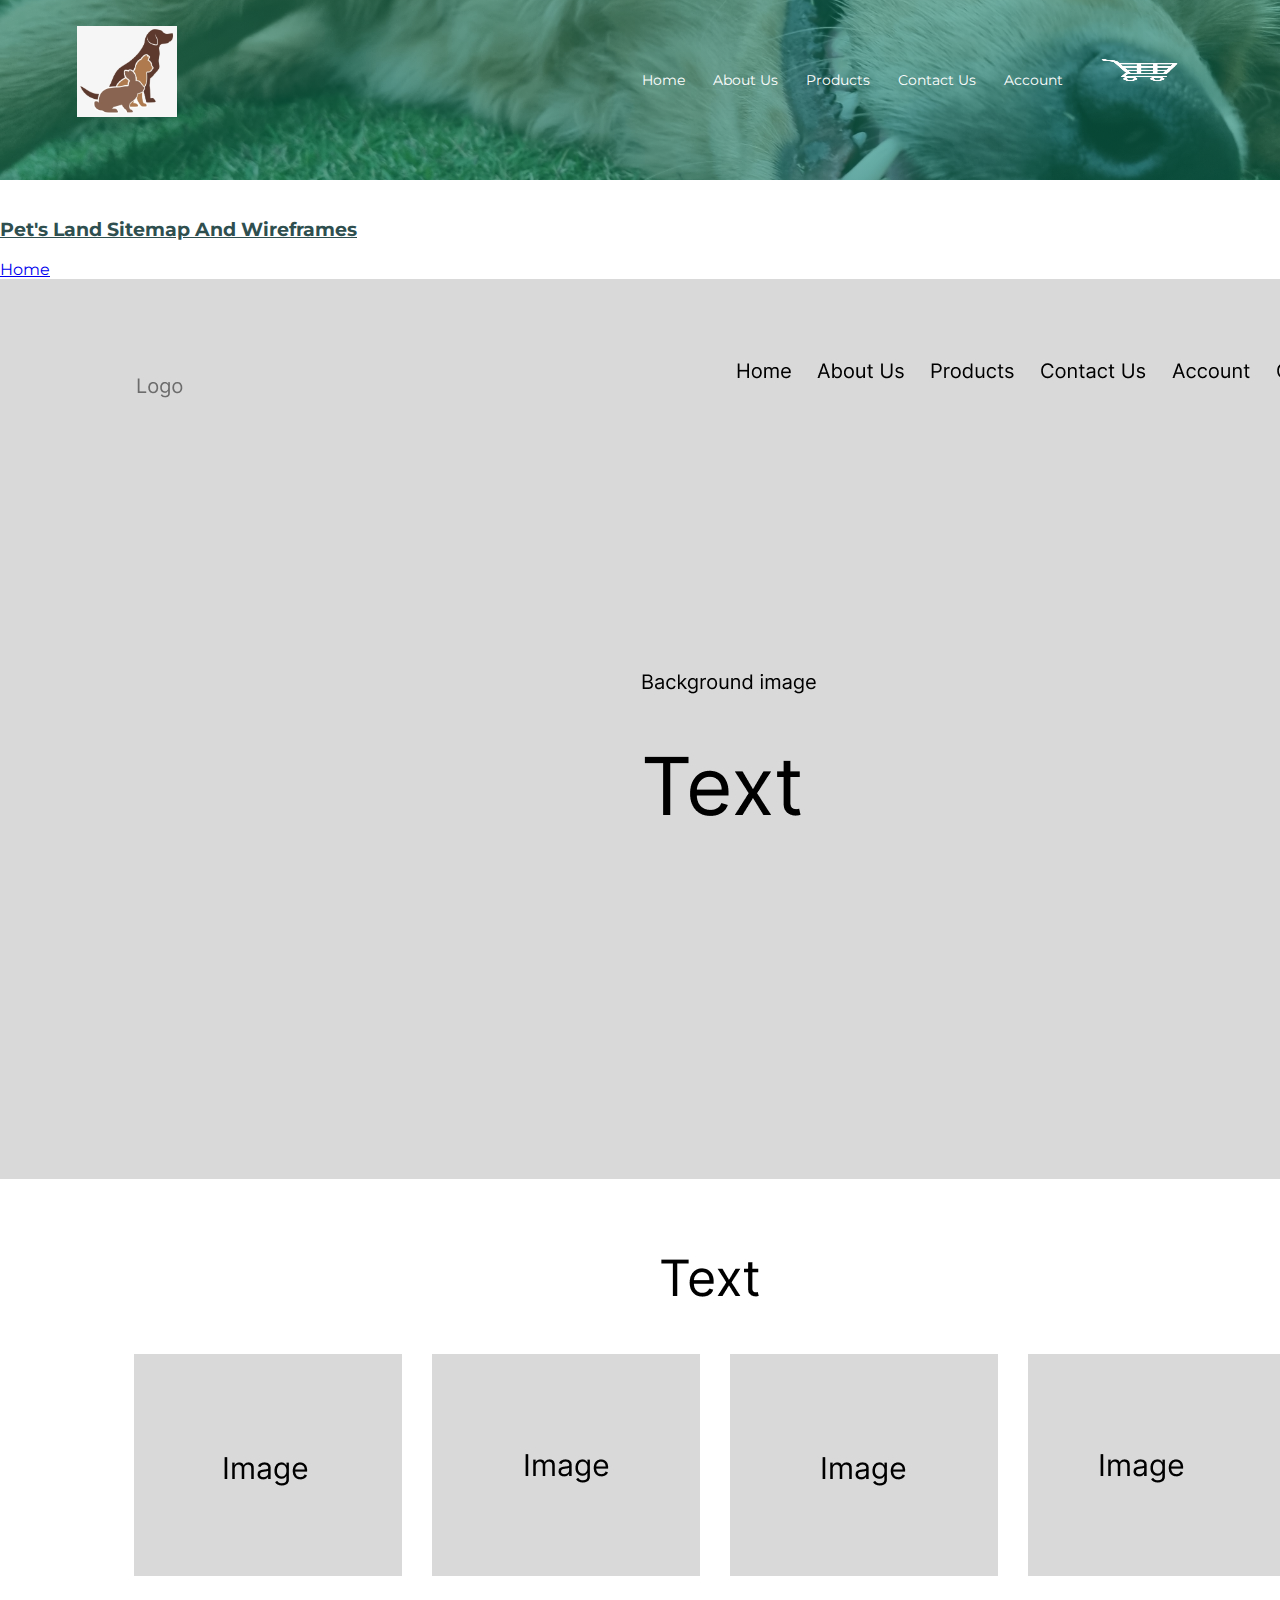
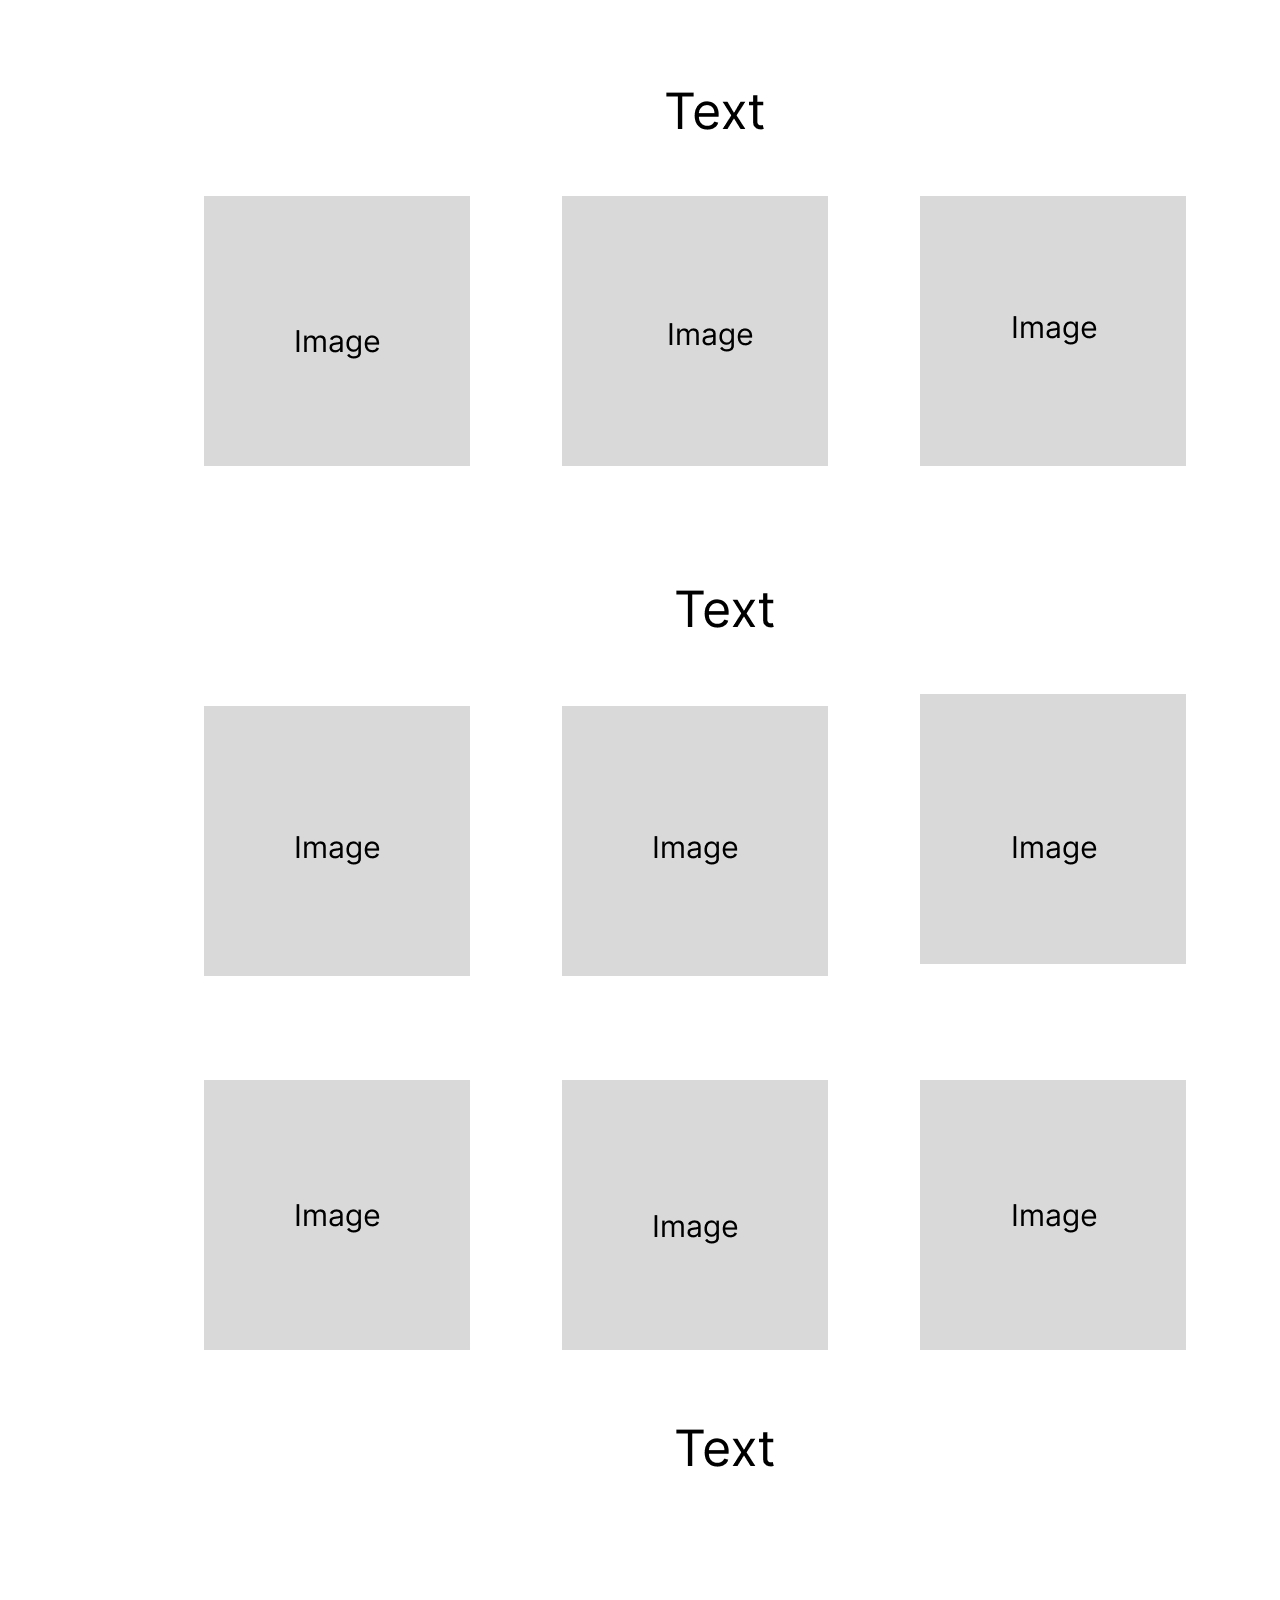
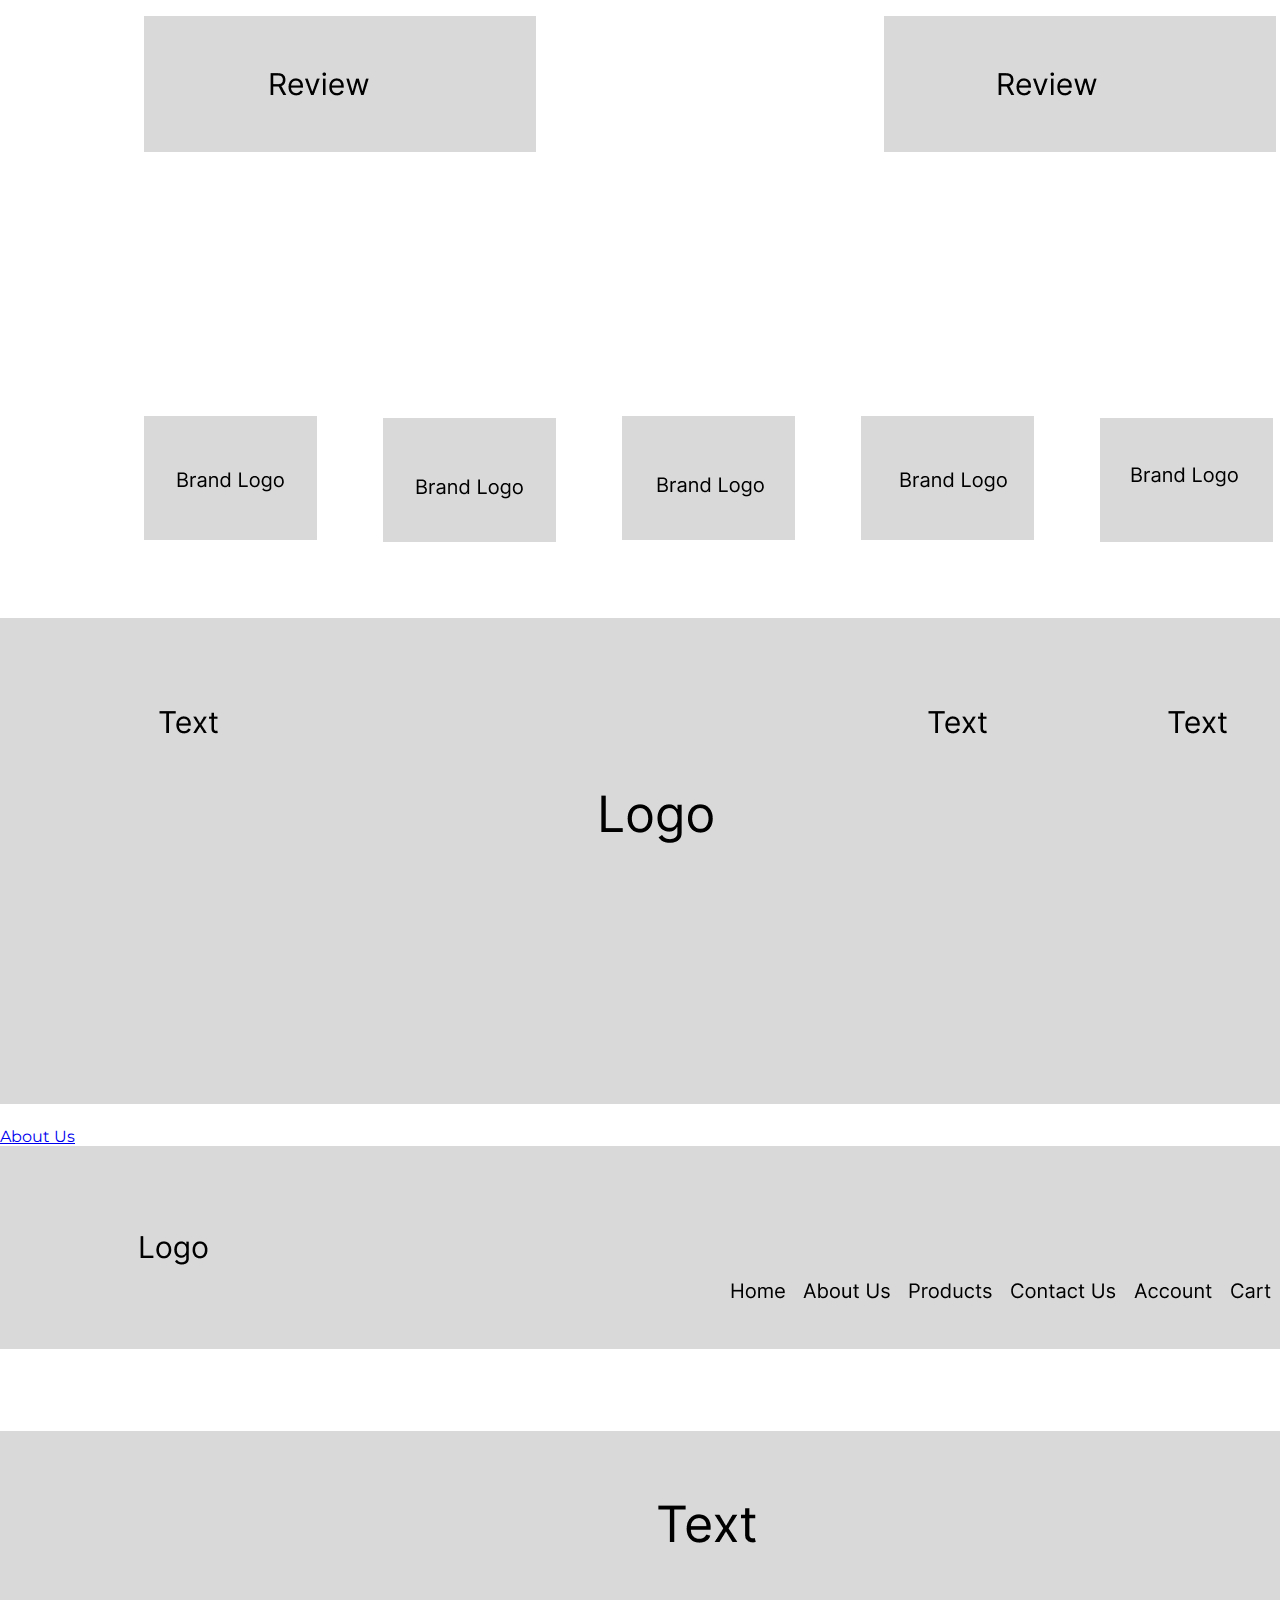
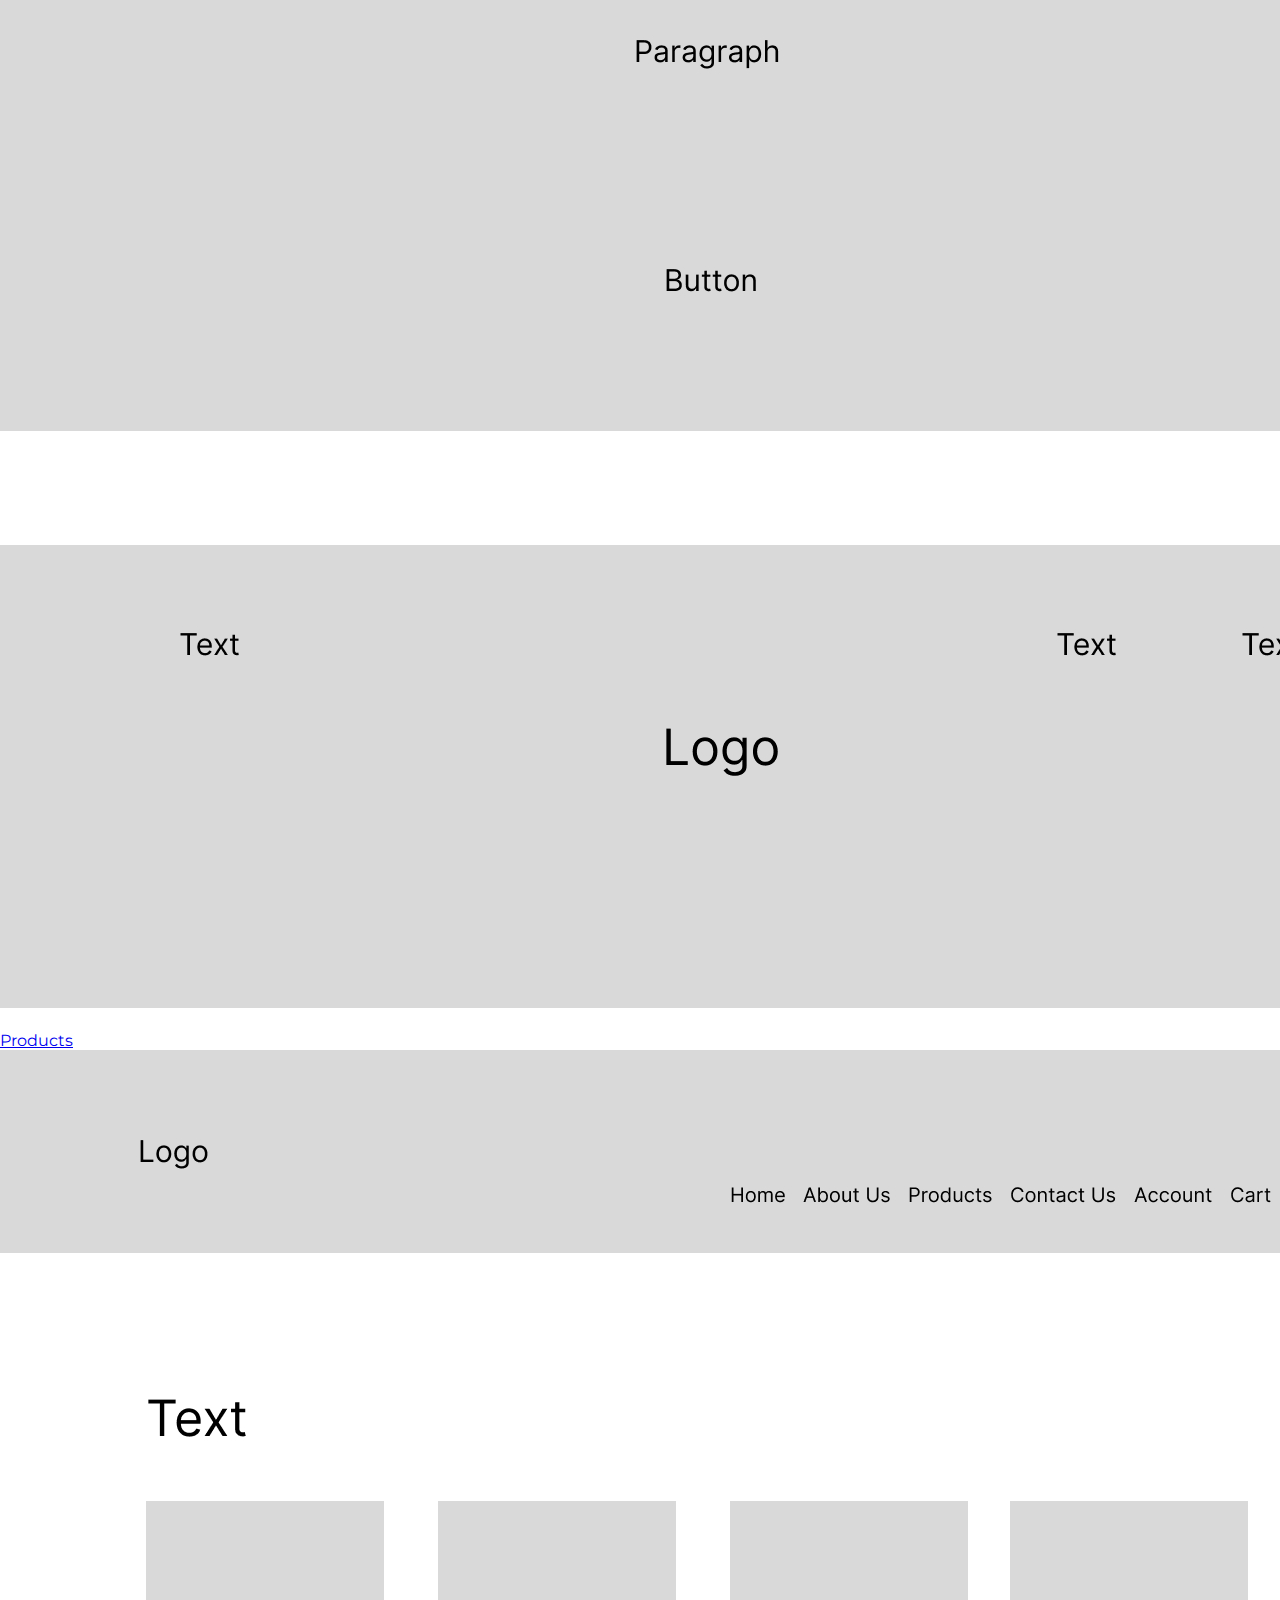
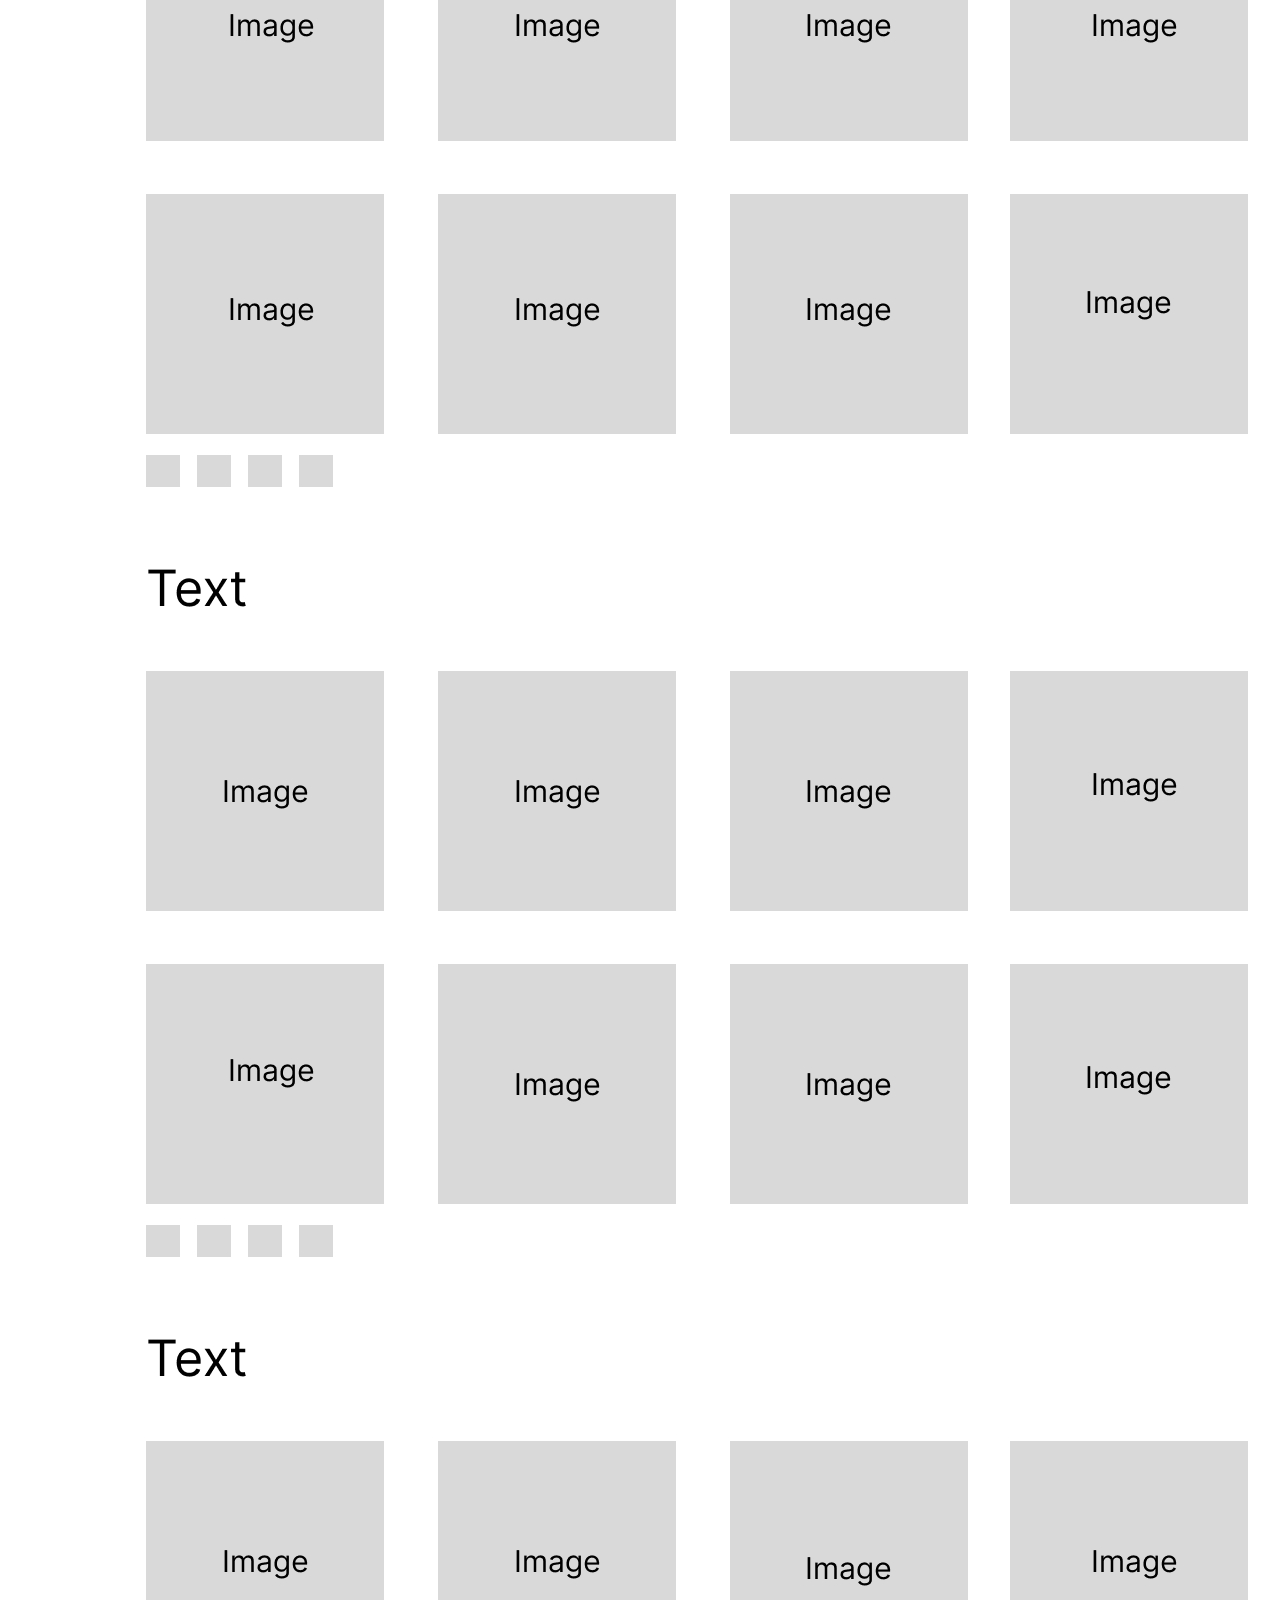
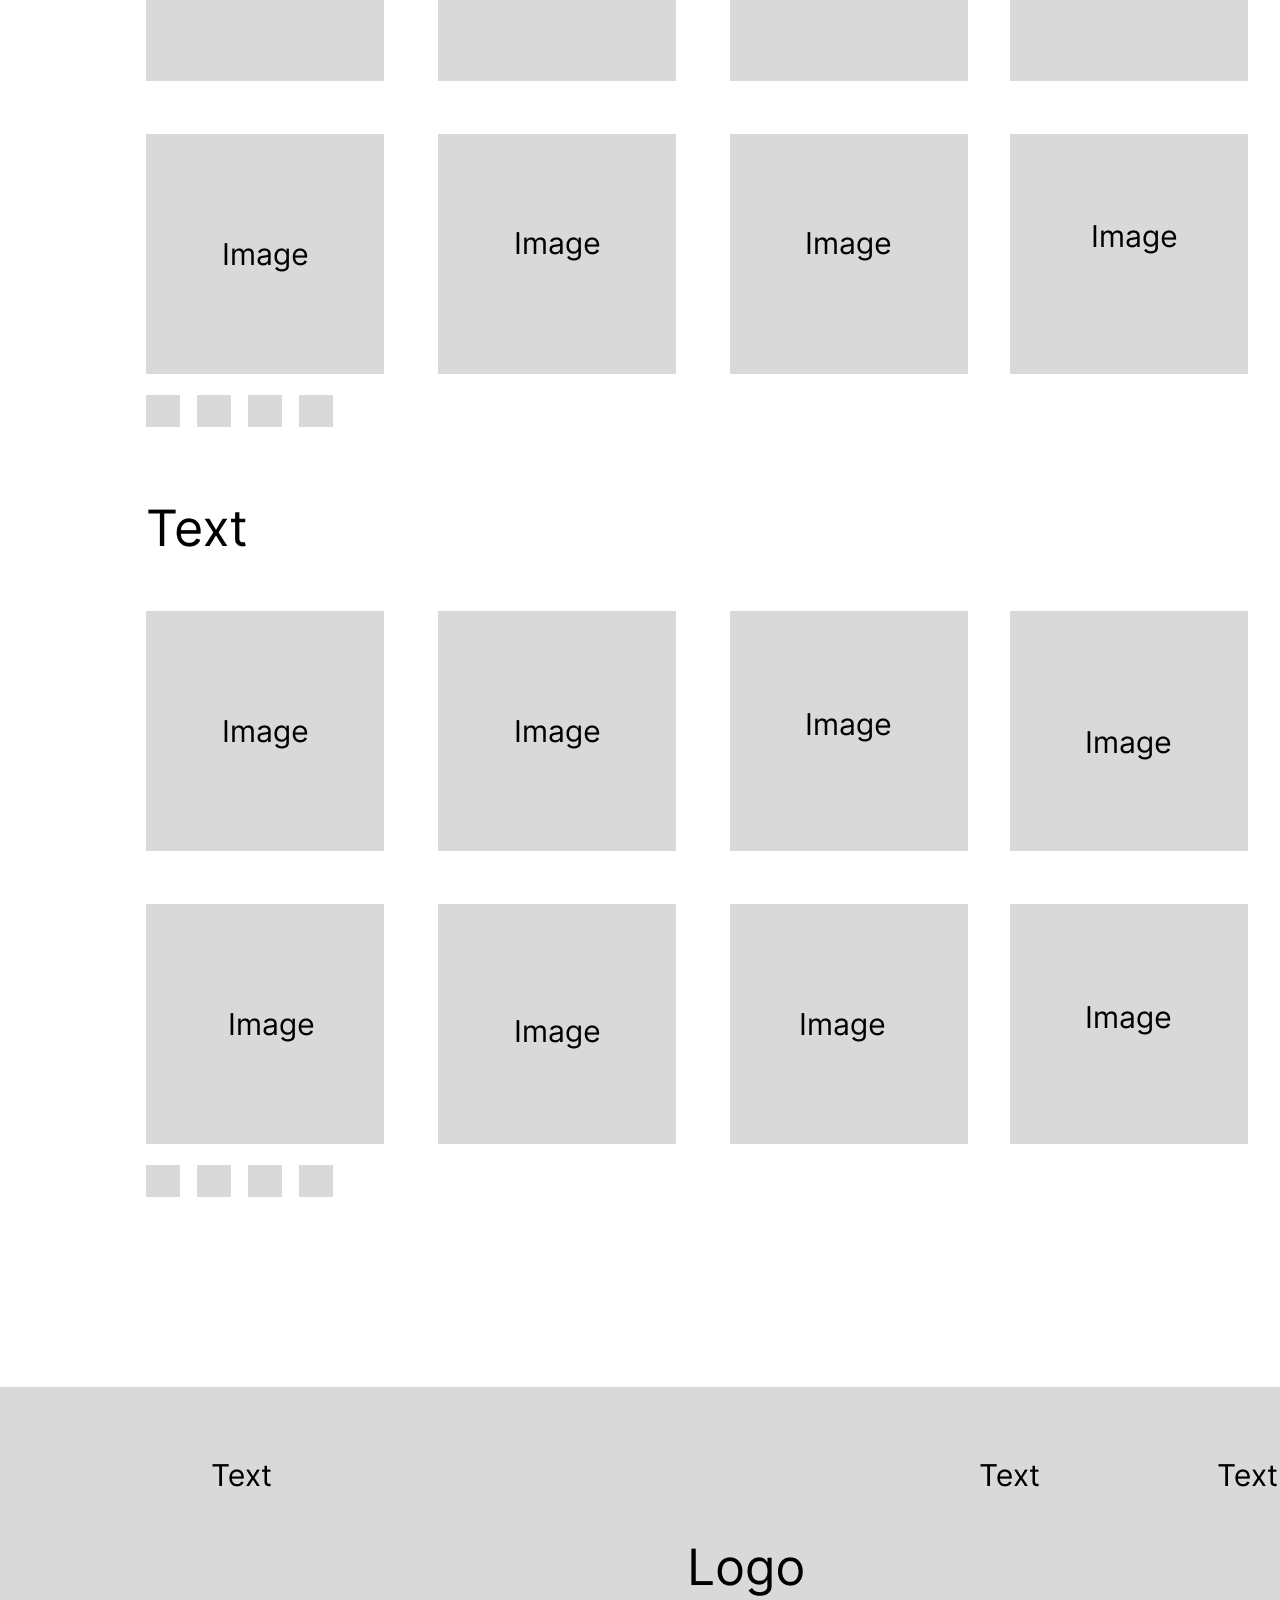
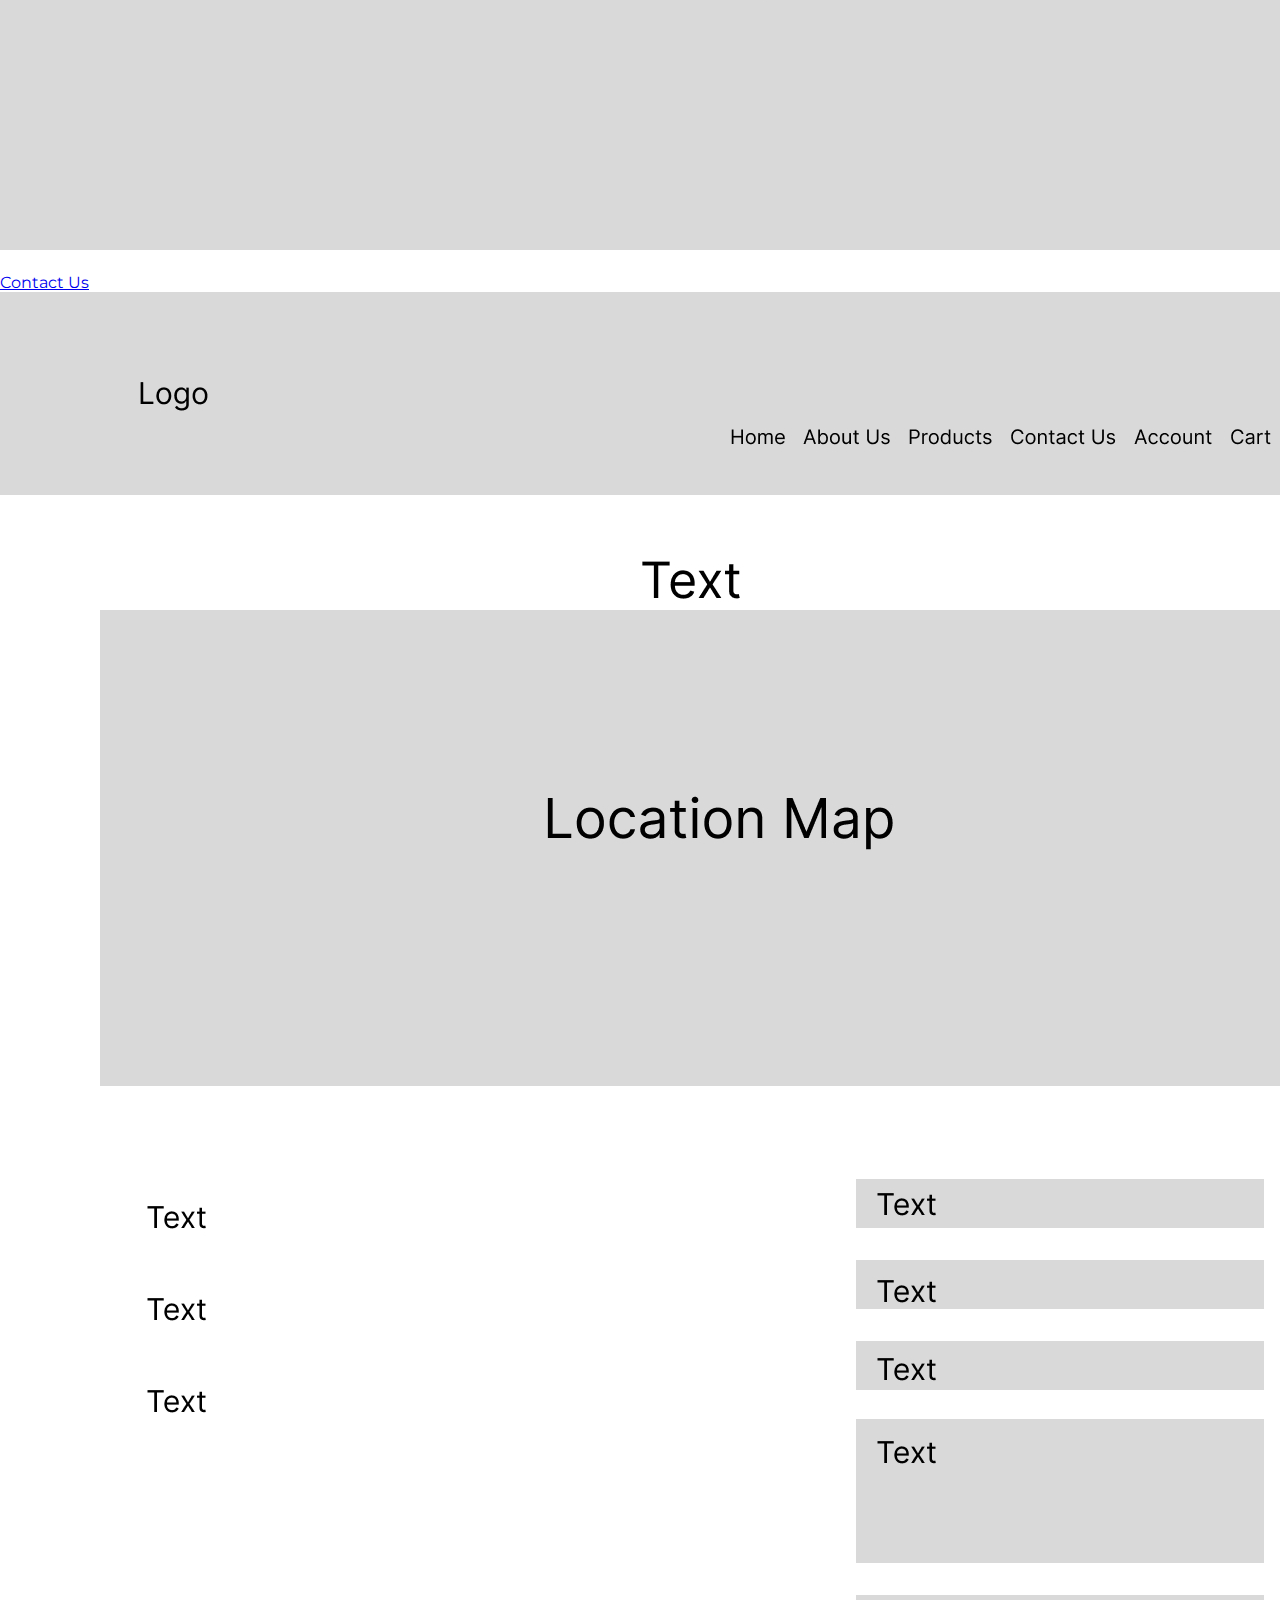
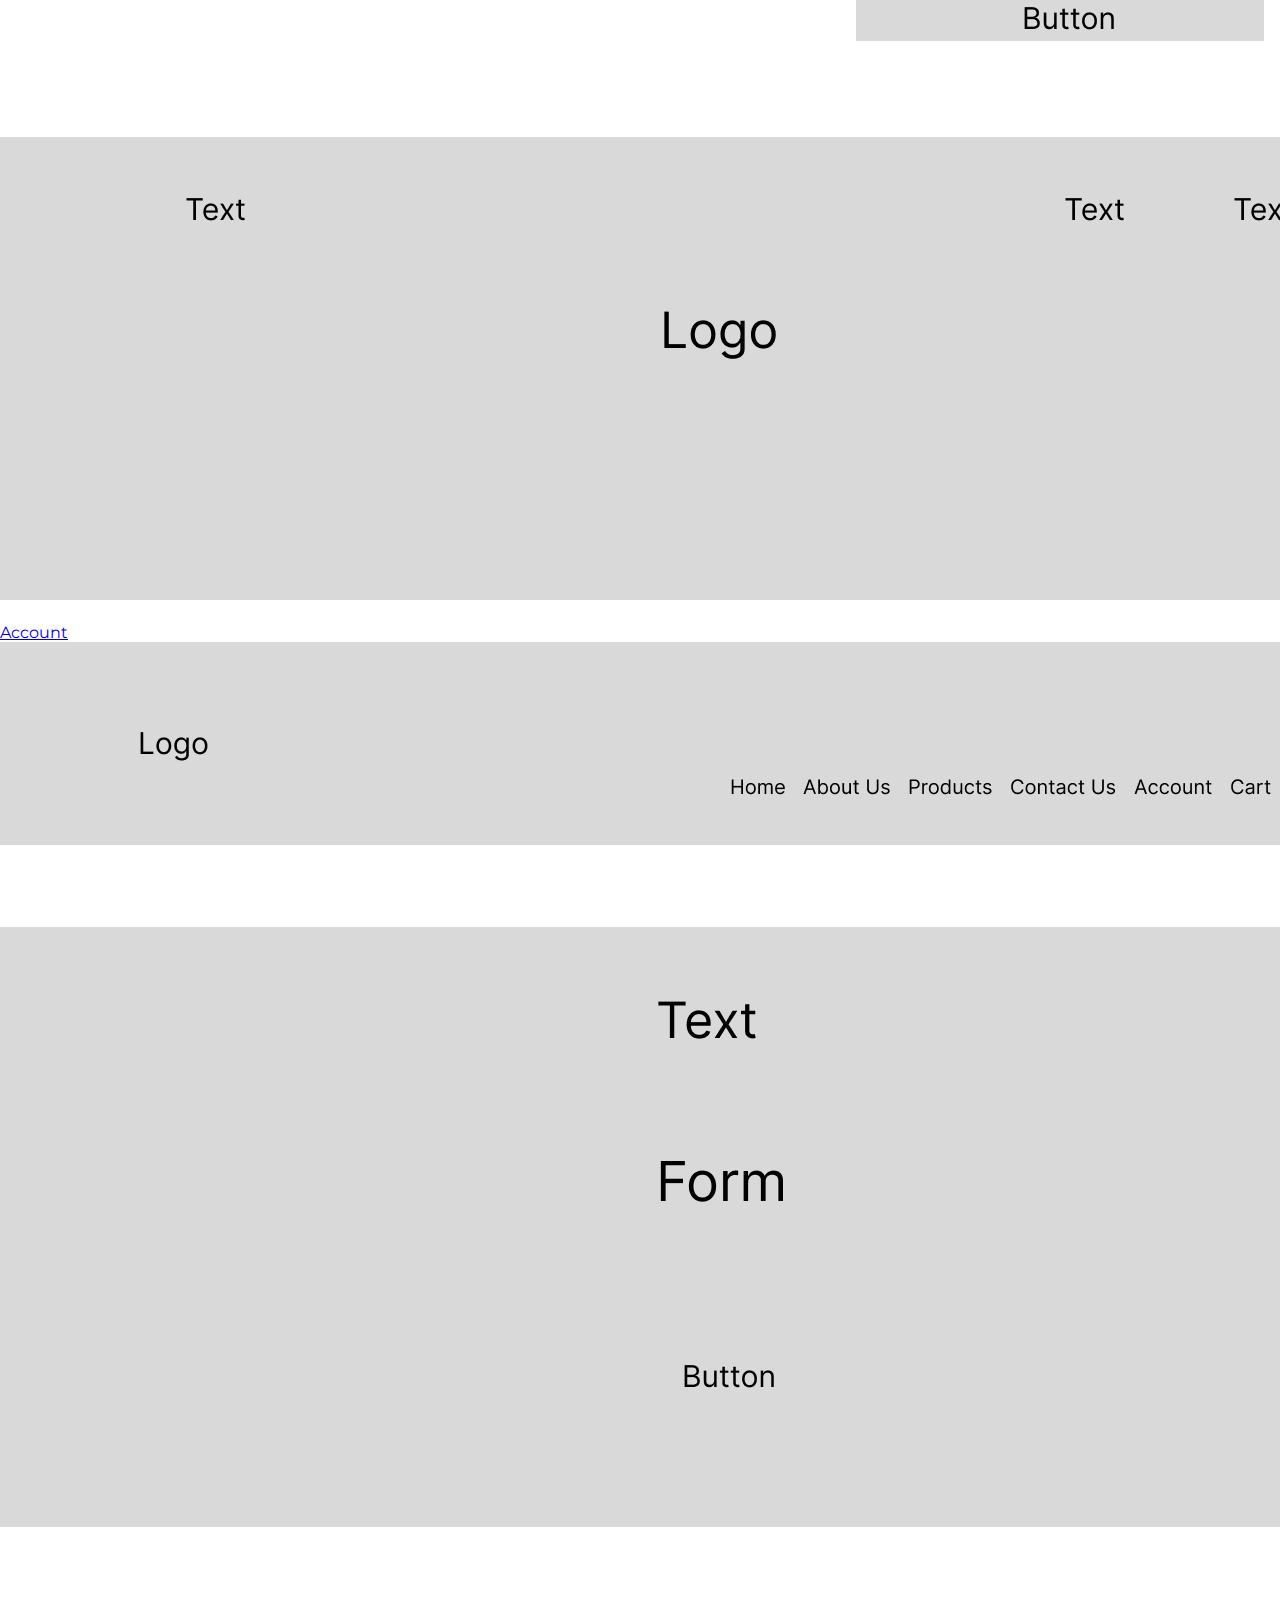
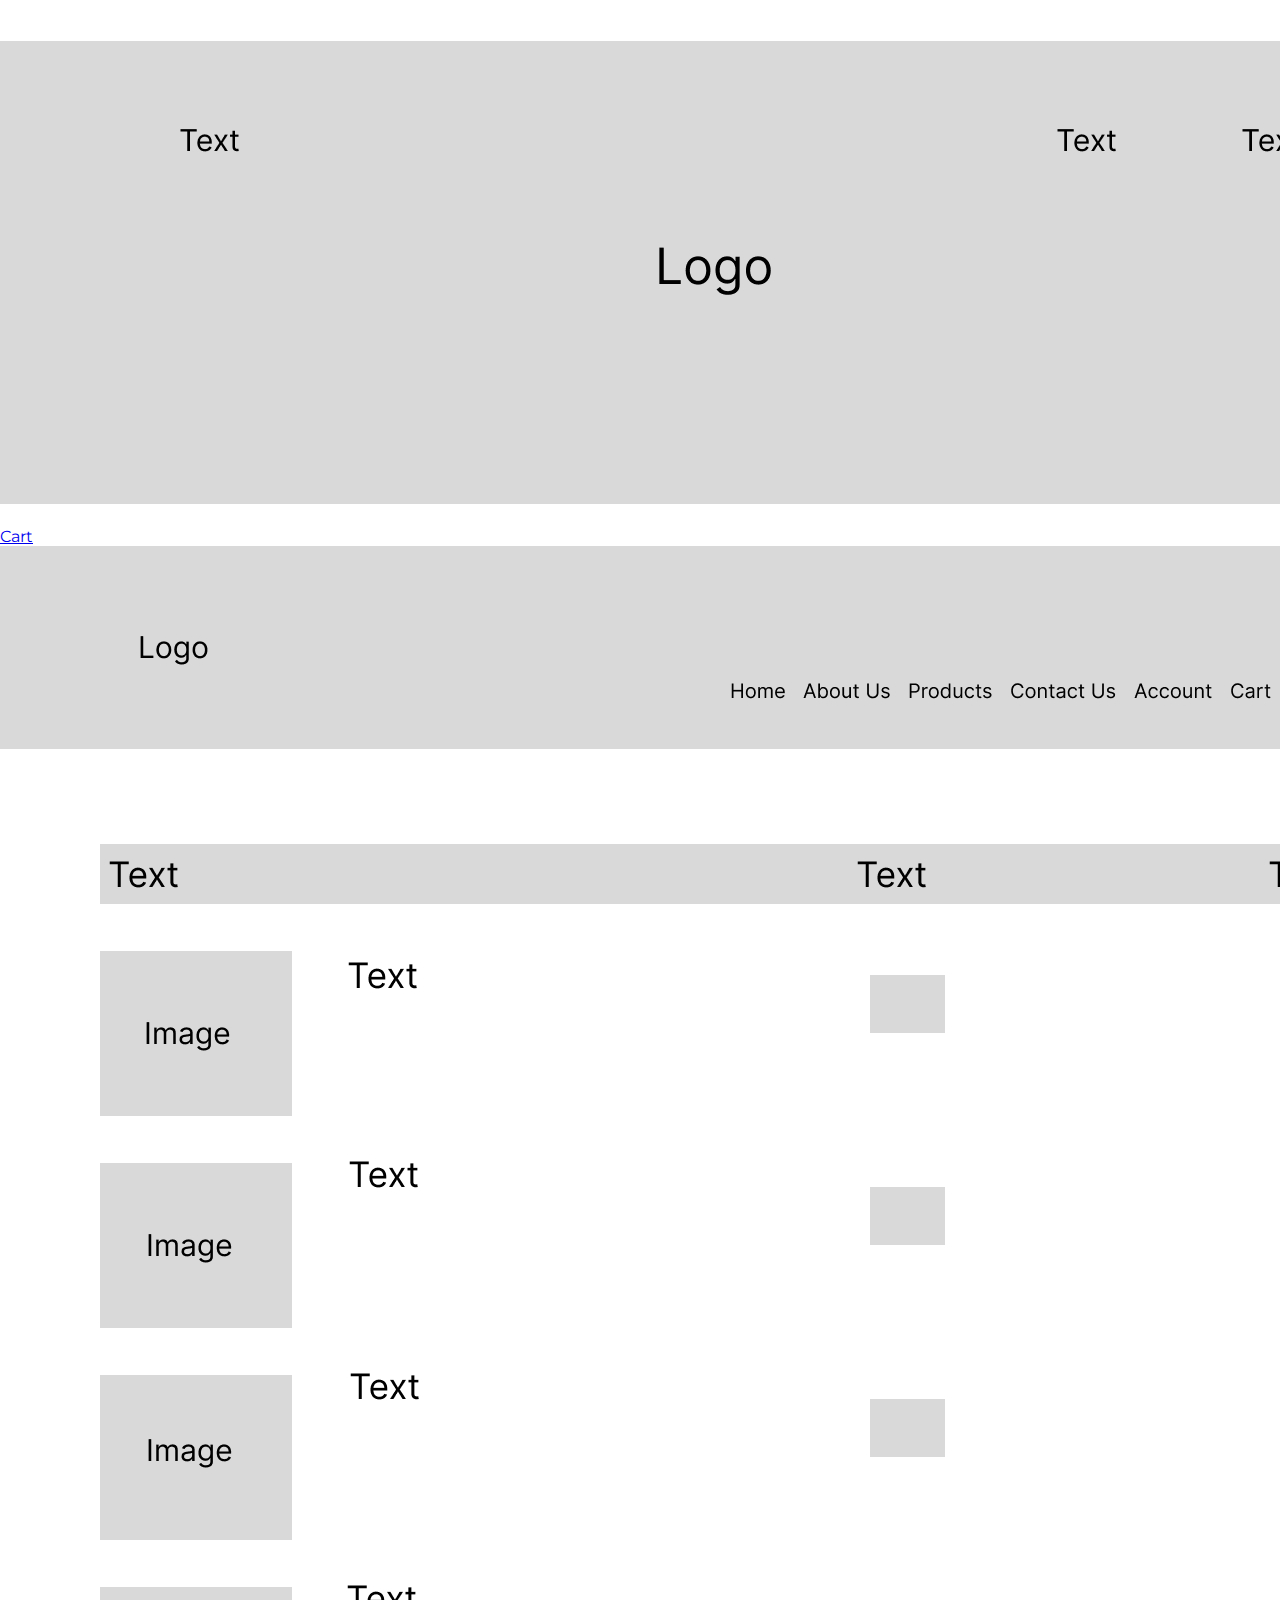
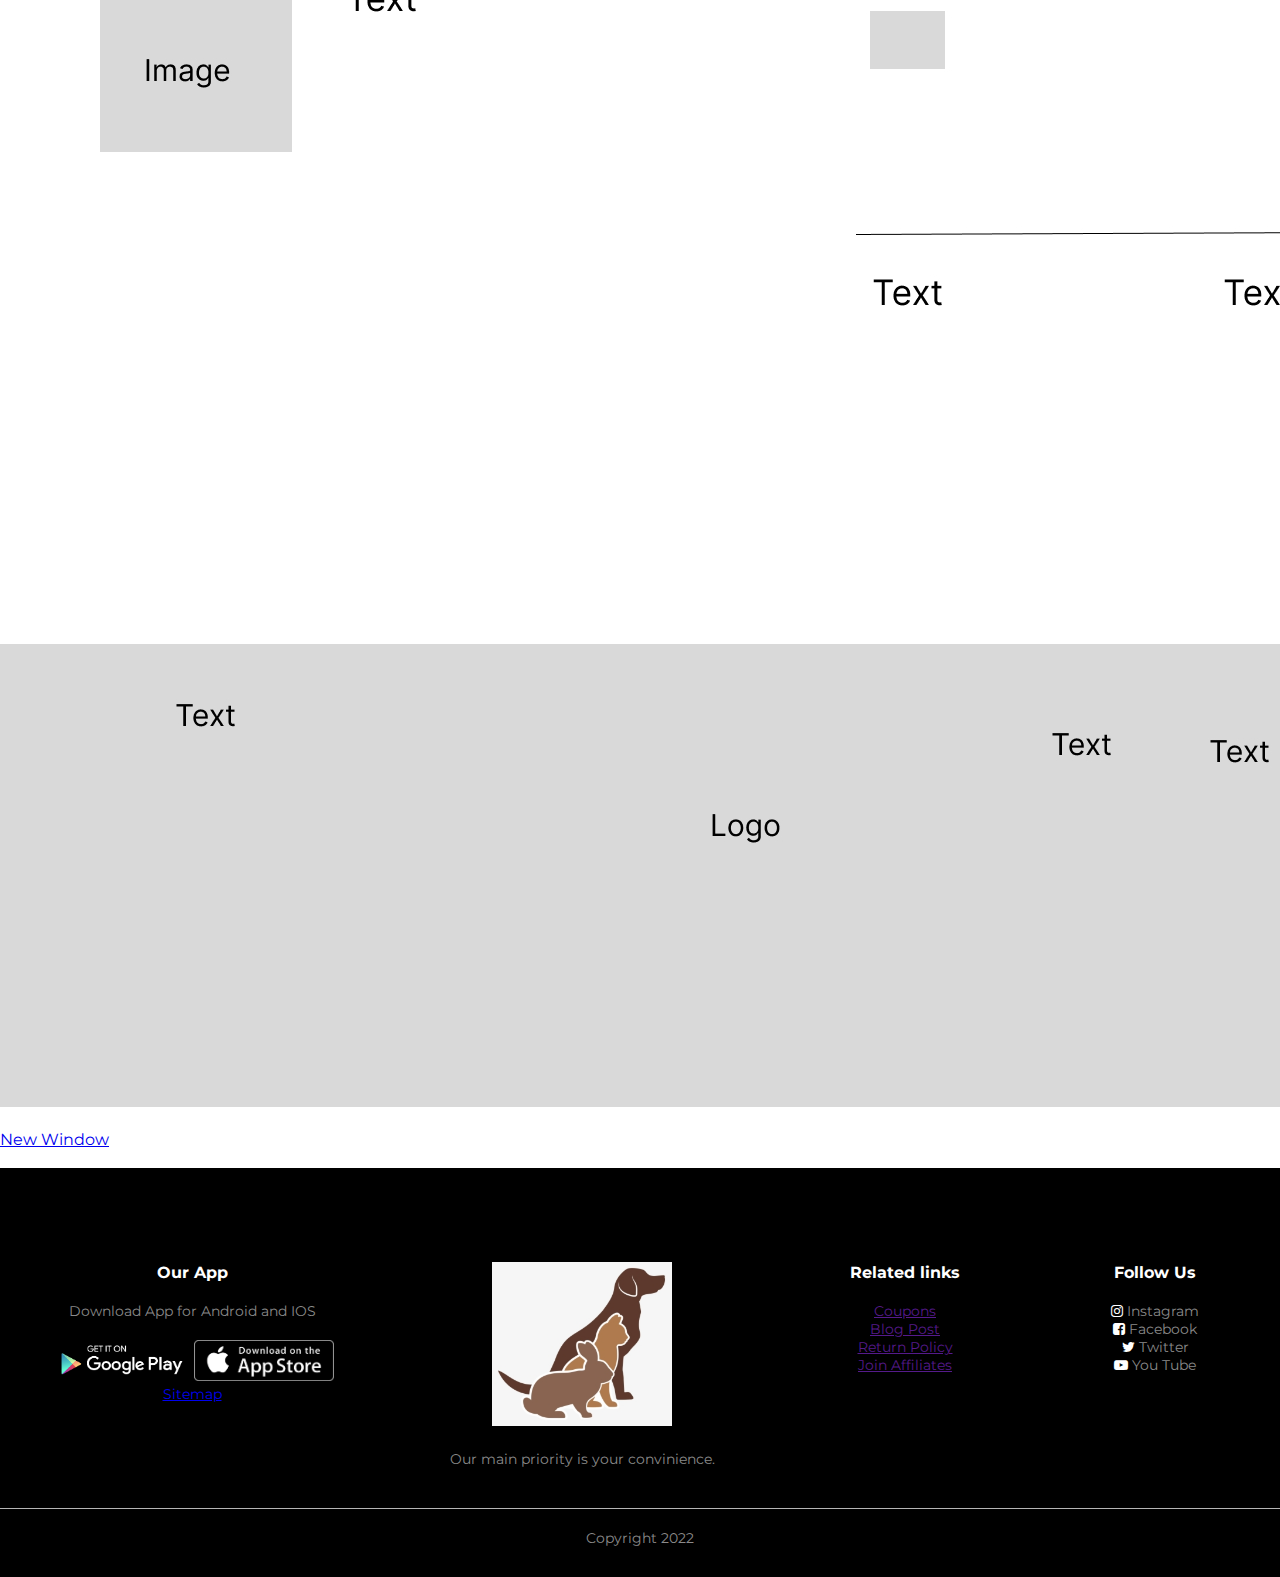
<file: website/sitemap.html>
<!DOCTYPE html>
<html lang ="en">
    <head>
        <meta charset="utf-8">
        <meta http-equiv="X-UA-Compatible" content="IE=edge">
        <meta name="viewport" content="width-device-width, initial-scale=1.0">
        <meta name="author" content="Pramada Shrestha">
        <link rel="stylesheet" href="stylep.css">
        <link rel="preconnect" href="https://fonts.googleapis.com">
        <link rel="preconnect" href="https://fonts.gstatic.com" crossorigin>
        <link href="https://fonts.googleapis.com/css2?family=Montserrat:wght@500&display=swap" rel="stylesheet">
        <link rel="stylesheet" href="https://stackpath.bootstrapcdn.com/font-awesome/4.7.0/css/font-awesome.min.css">

        <title>About Us-Pets Land</title>
    </head>

    <body>
        <section class="header">
            <nav>
            <a href="index.html"><img src="images/logo.png"></a>
         
            <div class ="navlinks" id="navLinks">
                <i class="fa fa-times" onclick="hideMenu()"></i>
                
                <ul>
                <li><a href="index.html">Home</a></li>
                <li><a href="about.html">About Us</a></li>
                <li><a href="gallery.html">Products</a></li>
                <li><a href="contact.html">Contact Us</a></li>
                <li><a href="account.html">Account</a></li> 
                
                <li><a href="cart.html"><img src="images/filnalcart.png" width="30px" height="30px"></a></li>
                
                </ul>
                
            </div>
                
                <i class="fa fa-bars"  onclick="showMenu()"></i>
                
            </nav>
        </section>
        <br>
        <br>
        
        <section class="sitemap" id="sitemap">
            <h3 style="color:darkslategrey;"><u>Pet's Land Sitemap And Wireframes</u></h3><br>
            <ul type="square">
                <li><a href="index.html">Home</a></li>
                <img src="images/index.jpg">
                <br>
                <br>
                <li><a href="about.html">About Us</a></li>
                <img src="images/about.jpg">
                <br>
                <br>
                <li><a href="gallery.html">Products</a></li>
                <img src="images/products.jpg">
                <br>
                <br>
                <li><a href="contact.html">Contact Us</a></li>
                <img src="images/contact.jpg">
                <br>
                <br>
                <li><a href="account.html">Account</a></li> 
                <img src="images/login.jpg">
                <br>
                <br>
                <li><a href="cart.html">Cart</a></li>
                <img src="images/cart.jpg">
                <br>
                <br>
                
            </ul>
        </section>
        <a href="newwindow.html" target="_blank">New Window</a>

        <br>
        <br>
        <section class="footer">
            <div class="container">
                <div class="row">
                    <div class="f-col1">
                        <h3>Our App</h3>
                        <p>Download App for Android and IOS</p>
                        <div class="app-logo">
                            <img src="images/play1.png">
                            <img src="images/app.png">
                        </div>
                        <a href="sitemap.html">Sitemap</a>
                    </div>
                    <div class="f-col2">
                        <img src="images/logo.png">
                        <p>Our main priority is your convinience.</p>
                    </div>
                    <div class="f-col3">
                        <h3>Related links</h3>
                        <ul>
                            <li><a href="">Coupons</a></li>
                            <li><a href="">Blog Post</a></li>
                            <li><a href="">Return Policy</a></li>
                            <li><a href="">Join Affiliates</a></li>
                        </ul>
                    </div>
                    <div class="f-col4">
                        <h3>Follow Us</h3>
                        <ul>
                            <li><i class="fa fa-instagram"></i> Instagram</li>
                            <li><i class="fa fa-facebook-square"></i> Facebook</li>
                            <li><i class="fa fa-twitter"></i> Twitter</li>
                            <li><i class="fa fa-youtube-play"></i> You Tube</li>
                        </ul>
                    </div>
                </div>
                <hr>
                <p class="cpr">Copyright 2022</p>
            </div>
            
        </section>
        
        <script>
            var navLinks= document.getElementById("navLinks");
            function showMenu(){
                navLinks.style.right="0";
            }
            function hideMenu(){
                navLinks.style.right="-200px"
            }
        </script>

        <script>

            var LoginForm = document.getElementById("LoginForm");
            var RegistrationForm = document.getElementById("RegistrationForm");
            var Indicator = document.getElementById("Indicator");
                function register(){
                    RegistrationForm.style.transform="translateX(0px)";
                    LoginForm.style.transform="translateX(0px)";
                }
                function login(){
                    RegistrationForm.style.transform="translateX(300px)";
                    LoginForm.style.transform="translateX(300px)";
                }
        </script>

    </body>
</html>
</file>
<file: website/style.css>
*{
    margin:0;
    padding:0;
    font-family: 'Montserrat', sans-serif;
}
.header{
    min-height: 100vh;
    width:100%;
    background-image:  linear-gradient(rgba(13,140,100,0.5),rgba(13,140,100,0.5)),url(images/bg.jpg);
    background-position: center;
    background-size: cover;
    position: relative;
}
nav{
    display: flex;
    padding: 2% 6%;
    justify-content: space-between;
    align-items: center;
}
nav img{
    width: 100px;
    align-content: left;
}
.navlinks{
    flex:1;
    text-align: right;
}
.navlinks ul li{
    list-style: none;
    display:inline-block;
    padding: 8px 12px;
    position:relative;
}
.navlinks ul li a{
    color: white;
    text-decoration:none;
    font-size: 14px;
}
.navlinks ul li::after{
    content:'';
    width:0%;
    height:2px;
    background:white;
    display:block;
    margin:auto;
    transition:0.5s;
}
.navlinks ul li:hover::after{
    width:100%;
}
.navlinks .fa{
    color: white;
    
}

.text-box{
    width:90%;
    color:white;
    position:absolute;
    top:60%;
    left:50%;
    transform:translate(-50%,-50%);
    text-align:center;
}
.text-box h1{
    font-size:65px;
}

.btn{
    display: inline-block;
    background: grey;
    color:white;
    padding: 8px 30px;
    margin:30px 0;
    border-radius: 30px;
    transition: background 0.5s;
}
.btn:hover{
    background: darkslategrey;
}
nav .fa{
    display:none;
}

@media(max-width:700px){
    .text-box h1{
        font-size:25px;
    }
    .navlinks ul li{
        display:block;
    }
    .navlinks{
        position:fixed;
        background:teal;
        height:100vh;
        width:200px;
        top:0;
        right: -200px;
        text-align: left;
        z-index: 2;
    
    }
    nav .fa{
        display:block;
        color:white;
        margin:10px;
        font-size:22px;
        cursor:pointer;
    }
    .navlinks ul{
        padding:30px;

    }
    
}





.pets{
    width:80%;
    margin: auto;
    text-align: center;
    padding-top: 100px;
}

h1{
    font-size:40px;
}

.row{
    margin-top: 5%;
    display: flex;
    justify-content: space-between;
}

.pets-col{
    flex-basis: 31%;
    margin-bottom: 5%;
    padding: 20px 12px;
    box-sizing: border-box;
    transition: 0.5s;
}


.pets-col img{
    width:100%;
    height: 100%;
}
.pets-col img:hover{
    box-shadow: 0 0 20px 0px rgba(0,0,0,0.4);
}
@media(max-width:700px){
    .row{
        flex-direction: column;
    }
}





.accessories{
    width: 80%;
    margin: auto;
    padding-top: 100px;
}
.accessories-col{
    flex-basis: 35%;
    border-radius: 10px;
    margin-bottom: 30px;
    text-align: left;
    position: relative;
    overflow: hidden;
}
.accessories-col img{
    width: 80%
}

.layer{
    background: transparent;
    border-radius: 10px;
    height: 100%;
    width: 80%;
    text-align: center;
    position: absolute;
    top: 0;
    left:0;
    transition: 0.5s;
}
.layer:hover{
    background: rgba(13,121,89,0.5);
}
.layer h2{
    width:80%;
    font-weight:500;
    color:white;
    font-size:26px;
    bottom:0;
    left:50%;
    transform:translateX(-50%);
    position: absolute;
    opacity: 0;
    transition: 0.5s;
}
.layer:hover h2{
    bottom:45%;
    opacity:1;
}
h4{
    color: darkslategrey;
    font-weight: normal;
}
.accessories-col p{
    font-size: 14px;
}
.rating .fa{
    color: orange;
}

.reviews{
    padding-top: 100px;
    margin: 100px auto;
    width:80%;
    text-align: center;
}
.reviews .reviews-col{
    text-align: center;
    padding: 40px 20px;
    box-shadow: 0 0 20px 0px rgba(0,0,0,0.1);
    cursor: pointer;
    transition: transform 0.5s;
}
.reviews .reviews-col img{
    width: 50px;
    height: 50px;
    margin-top: 20px;
    border-radius: 50%;
}
.reviews .reviews-col:hover{
    transform: translateY(-10px);
}
.reviews-col p{
    font-size: 12px;
    margin: 12px 0;
    color: darkslategrey;
}
.reviews .reviews-col h3{
    font-weight: 600;
    color: darkslategrey;
    font-size: 16px;
}

.brands{
    margin: 100px auto;
    width:80%;
    text-align: center;
    padding-top: 100px
}
.col{
    width:160px;
}
.col img{
    width: 100%;
    cursor:pointer;
    filter: grayscale(100%);
}
.col img:hover{
    filter: grayscale(0);
}

.footer{
    background: black;
    color: #8a8a8a;
    font-size: 14px;
    padding:60px 0 20px;
}
.footer p{
    color: #8a8a8a;
}
.footer h3{
    color: white;
    margin-bottom: 20px;
}
.f-col1, .f-col2, .f-col3, .f-col4{
    min-width: 250px;
    margin-bottom: 20px;
}
.f-col1{
    flex-basis: 30%;
}
.f-col2{
    flex: 1;
    text-align: center;

}
.f-col2 img{
    width: 180px;
    margin-bottom: 20px;
}
.f-col3, .f-col4{
    flex-basis: 12%;
    text-align: center;
}
.f-col4 .fa{
    color:white;
    cursor:pointer;
}
ul{
    list-style-type: none;
}
.app-logo{
    margin-top: 20px;
}
.app-logo img{
    width: 140px;
}
@media(max-width:700px){
    .accessories h1{
        font-size: 25px;
    }
    .rp h1{
        font-size: 25px;
    }
}

.footer hr{
    border: none;
    background: #b5b5b5;
    height: 1px;
    margin:20px 0;
}
.cpr{
    text-align: center;
}


.footer{
    width:100%;
    text-align: center;
    padding: 30px 0;
}
.footer h4{
    margin-bottom: 25px;
    margin-top: 20px;
    font-weight: 600;
}
</file>
<file: website/stylep.css>
*{
    margin:0;
    padding:0;
    font-family: 'Montserrat', sans-serif;
}

.header{
    min-height: 20vh;
    width:100%;
    background-image:  linear-gradient(rgba(13,140,100,0.5),rgba(13,140,100,0.5)),url(images/bg.jpg);
    background-position: center;
    background-size: cover;
    position: relative;
}
nav{
    display: flex;
    padding: 2% 6%;
    justify-content: space-between;
    align-items: center;
}
nav img{
    width:100px;
    align-content: left;
}
.navlinks{
    flex:1;
    text-align: right;
}
.navlinks ul li{
    list-style: none;
    display:inline-block;
    padding: 8px 12px;
    position:relative;
}
.navlinks ul li a{
    color: white;
    text-decoration:none;
    font-size: 14px;
}
.navlinks ul li::after{
    content:'';
    width:0%;
    height:2px;
    background:white;
    display:block;
    margin:auto;
    transition:0.5s;
}
.navlinks ul li:hover::after{
    width:100%;
}
.navlinks .fa{
    color: white;
    
}

.text-box{
    width:90%;
    color:white;
    position:absolute;
    top:60%;
    left:50%;
    transform:translate(-50%,-50%);
    text-align:center;
}
.text-box h1{
    font-size:65px;
}

.btn{
    display: inline-block;
    background: grey;
    color:white;
    padding: 8px 30px;
    margin:30px 0;
    border-radius: 30px;
    transition: background 0.5s;
}
.btn:hover{
    background: darkslategrey;
}
nav .fa{
    display:none;
}

@media(max-width:700px){
    .text-box h1{
        font-size:25px;
    }
    .navlinks ul li{
        display:block;
    }
    .navlinks{
        position:fixed;
        background:teal;
        height:100vh;
        width:200px;
        top:0;
        right: -200px;
        text-align: left;
        z-index: 2;
    
    }
    nav .fa{
        display:block;
        color:white;
        margin:10px;
        font-size:22px;
        cursor:pointer;
    }
    .navlinks ul{
        padding:30px;

    }
    
}

.pets{
    width:80%;
    margin: auto;
    text-align: center;
    padding-top: 100px;
}

h1{
    font-size:40px;
}

.row{
    margin-top: 5%;
    display: flex;
    justify-content: space-between;
}

.pets-col{
    flex-basis: 31%;
    margin-bottom: 5%;
    padding: 20px 12px;
    box-sizing: border-box;
    transition: 0.5s;
}


.pets-col img{
    width:100%;
    height: 100%;
}
.pets-col img:hover{
    box-shadow: 0 0 20px 0px rgba(0,0,0,0.4);
}
@media(max-width:700px){
    .row{
        flex-direction: column;
    }
}

.accessories{
    width: 80%;
    margin: auto;
    padding-top: 50px;
}
.accessories-col{
    flex-basis: 35%;
    border-radius: 10px;
    margin-bottom: 30px;
    text-align: left;
    position: relative;
    overflow: hidden;
}
.accessories-col img{
    width: 80%
}

.layer{
    background: transparent;
    border-radius: 10px;
    height: 100%;
    width: 80%;
    text-align: center;
    position: absolute;
    top: 0;
    left:0;
    transition: 0.5s;
}
.layer:hover{
    background: rgba(13,121,89,0.5);
}
.layer h2{
    width:80%;
    font-weight:500;
    color:white;
    font-size:26px;
    bottom:0;
    left:50%;
    transform:translateX(-50%);
    position: absolute;
    opacity: 0;
    transition: 0.5s;
}
.layer:hover h2{
    bottom:45%;
    opacity:1;
}
h4{
    color: darkslategrey;
    font-weight: normal;
}
.accessories-col p{
    font-size: 14px;
}
.rating .fa{
    color: orange;
}

.reviews{
    padding-top: 100px;
}
.reviews .reviews-col{
    text-align: center;
    padding: 40px 20px;
    box-shadow: 0 0 20px 0px rgba(0,0,0,0.1);
    cursor: pointer;
    transition: transform 0.5s;
}
.reviews .reviews-col img{
    width: 50px;
    height: 50px;
    margin-top: 20px;
    border-radius: 50%;
}
.reviews .reviews-col:hover{
    transform: translateY(-10px);
}
.reviews-col p{
    font-size: 12px;
    margin: 12px 0;
    color: darkslategrey;
}
.reviews .reviews-col h3{
    font-weight: 600;
    color: darkslategrey;
    font-size: 16px;
}

.brands{
    margin: 100px auto;
}
.col{
    width:160px;
}
.col img{
    width: 100%;
    cursor:pointer;
    filter: grayscale(100%);
}
.col img:hover{
    filter: grayscale(0);
}

.footer{
    background: black;
    color: #8a8a8a;
    font-size: 14px;
    padding:60px 0 20px;
}
.footer p{
    color: #8a8a8a;
}
.footer h3{
    color: white;
    margin-bottom: 20px;
}
.f-col1, .f-col2, .f-col3, .f-col4{
    min-width: 250px;
    margin-bottom: 20px;
}
.f-col1{
    flex-basis: 30%;
}
.f-col2{
    flex: 1;
    text-align: center;

}
.f-col2 img{
    width: 180px;
    margin-bottom: 20px;
}
.f-col3, .f-col4{
    flex-basis: 12%;
    text-align: center;
}
.f-col4 .fa{
    color:white;
    cursor:pointer;
}
ul{
    list-style-type: none;
}
.app-logo{
    margin-top: 20px;
}
.app-logo img{
    width: 140px;
}
.footer hr{
    border: none;
    background: #b5b5b5;
    height: 1px;
    margin:20px 0;
}
.cpr{
    text-align: center;
}

.call{
    margin:100px;
    width:80%;
    background-image: linear-gradient(rgba(0,0,0,0.7),rgba(0,0,0,0.7));
    background-position: center;
    background-size: cover;
    border-radius: 10px;
    text-align:center;
    padding:100px 0;

}
.call h1{
    color: white;
    margin-bottom: 40px;
    padding: 0;
}

.r2{
    justify-content: space-between;
    margin: 100px auto 50px;
}
select{
    border: 1px solid darkslategrey;
    padding: 5px;
}
select:focus{
    outline:none;
}

.page-btn{
    margin:0 auto 80px;
}

.page-btn span{
    display: inline-block;
    border: 1px solid #8a8a8a;
    margin-left: 10px;
    width: 40px;
    height: 40px;
    text-align: center;
    line-height: 40px;
    cursor: pointer;
}
.page-btn span:hover{
    background: #1c8666;
    color: white;
}

@media(max-width:700px){
    .call h1{
        font-size:25px;
    }
}

.cart{
    margin: 80px auto;
    padding: 20px 150px;
}
table{
    width: 100%;
    border-collapse: collapse;
}
.cart-info{
    display:flex;
    flex-wrap: wrap;
}
th{
    text-align: left;
    padding: 5px;
    color:white;
    background: darkslategray;
    font-weight: normal;
}
td{
    padding:10px 5px;
}
td input{
    width: 40px;
    height: 30px;
    padding: 5px;
}
td a{
    color: darkslategray;
    font-size: 12px;
}
td img{
    width: 80px;
    height: 80px;
    margin-right: 10px;
}
.total-p{
    display: flex;
    justify-content: flex-end;
}
.total-p table{
    border-top: 3px solid darkslategrey;
    width: 100%;
    max-width: 400px;
}
td:last-child{
    text-align: right;
}
th:last-child{
    text-align: right;
}

@media(max-width:700px){
    .cart-info p{
        display: none;
    }
}


.footer{
    width:100%;
    text-align: center;
    padding: 30px 0;
}
.footer h4{
    margin-bottom: 25px;
    margin-top: 20px;
    font-weight: 600;
}






.form-container{
    background: white;
    width: 300px;
    height: 400px;
    position: relative;
    text-align: center;
    padding: 20px 0;
    margin: auto;
    box-shadow: 0 0 20px 0px rgba(0,0,0,0.1);
    overflow: hidden;
}
.form-container span{
    font-weight: bold;
    padding: 0 10px;
    color: darkslategrey;
    cursor: pointer;
    width: 100px;
    display:inline-block;
}
.f-btn{
    display: inline-block;
}
.form-container form{
    max-width: 300px;
    padding: 0 20px;
    position: absolute;
    top: 130px;
    transition: transform 1s;
}
form input{
    width: 100%;
    height:30px;
    margin: 10px 0;
    padding: 0 10px;
    border: 1px solid grey;
}
form .btn{
    width: 100%;
    border: none;
    cursor: pointer;
    margin: 10px 0;
}
form .btn:focus{
    outline: none;
}
#LoginForm{
    left:-300px;
}
#RegistrationForm{
    left: 0;
}

form a{
    font-size: 12px;
}
#Indicator{
    width: 100px;
    border: none;
    background: #8a8a8a;
    height: 3px;
    margin-top: 8px;
    transform: translateX(100px);
    transition: transform 1s;
}


.sub-header{
    height: 70vh;
    width: 100%;
    background-image:  linear-gradient(90deg, rgba(209,224,215,0.6755077030812324) 0%, rgba(74,91,82,0.6979166666666667) 100%),url(images/sleepy2.jpg);
    background-position: center;
    background-size: cover;
    text-align: center;
    color: white;
}


.location{
    width:80%;
    margin: auto;
    padding:80px 0;
}
.location iframe{
    width:100%;
}
.contact-us{
    width:80%;
    margin:auto;
}
.contact-col{
    flex-basis:48%;
    margin-bottom: 30px;
}
.contact-col div{
    display: flex;
    align-items: center;
    margin-bottom: 40px;
}
.contact-col div .fa{
    font-size:28px;
    color:darkslategrey;
    margin:10px;
    margin-right: 30px;
}
.contact-col div p{
    padding:0;
}
.contact-col div h5{
    font-size:20px;
    margin-bottom:5px;
    color:grey;
    font-weight:400;
}
.contact-col input, .contact-col textarea{
    width:100%;
    padding:15px;
    margin-bottom:17px;
    outline:none;
    border:1px solid darkslategrey;
    box-sizing:border-box;
}


.form-box{
    width: 380px;
    height: 480px;
    position: relative;
    margin: 6% auto;
    background: white;
    padding: 5px;
    overflow: hidden;
}

.button-box{
    width: 220px;
    margin: 35px auto;
    position: relative;
    box-shadow: 0 0 20px 9px #ff61241f;
    border-radius: 30px;
}

.form-btn{
    padding: 10px 20px;
    cursor: pointer;
    background: transparent;
    border: 0;
    outline: none;
    position: relative;
}

#btn{
    top: 0;
    left: 0;
    position: absolute;
    width: 110px;
    height: 100%;
    background: linear-gradient(to right, grey, darkslategrey);
    border-radius: 30px;
    transition: .5s;
}

.input-group{
    top: 180px;
    position: absolute;
    width: 280px;
    transition: .5s;
}

.input-field{
    width: 100%;
    padding: 10px 0;
    margin: 5px 0;
    border-left: 0;
    border-top: 0;
    border-right: 0;
    border-bottom: 1px solid #999;
    outline: none;
    background: transparent;
}

.submit-btn{
    width: 85%;
    padding: 10px 30px;
    cursor: pointer;
    display: block;
    margin: auto;
    background: linear-gradient(to right, grey, darkslategrey);
    border: 0;
    outline: none;
    border-radius: 30px;
}



#login{
    left:50px;
}
#register{
    left:450px;
}
</file>
